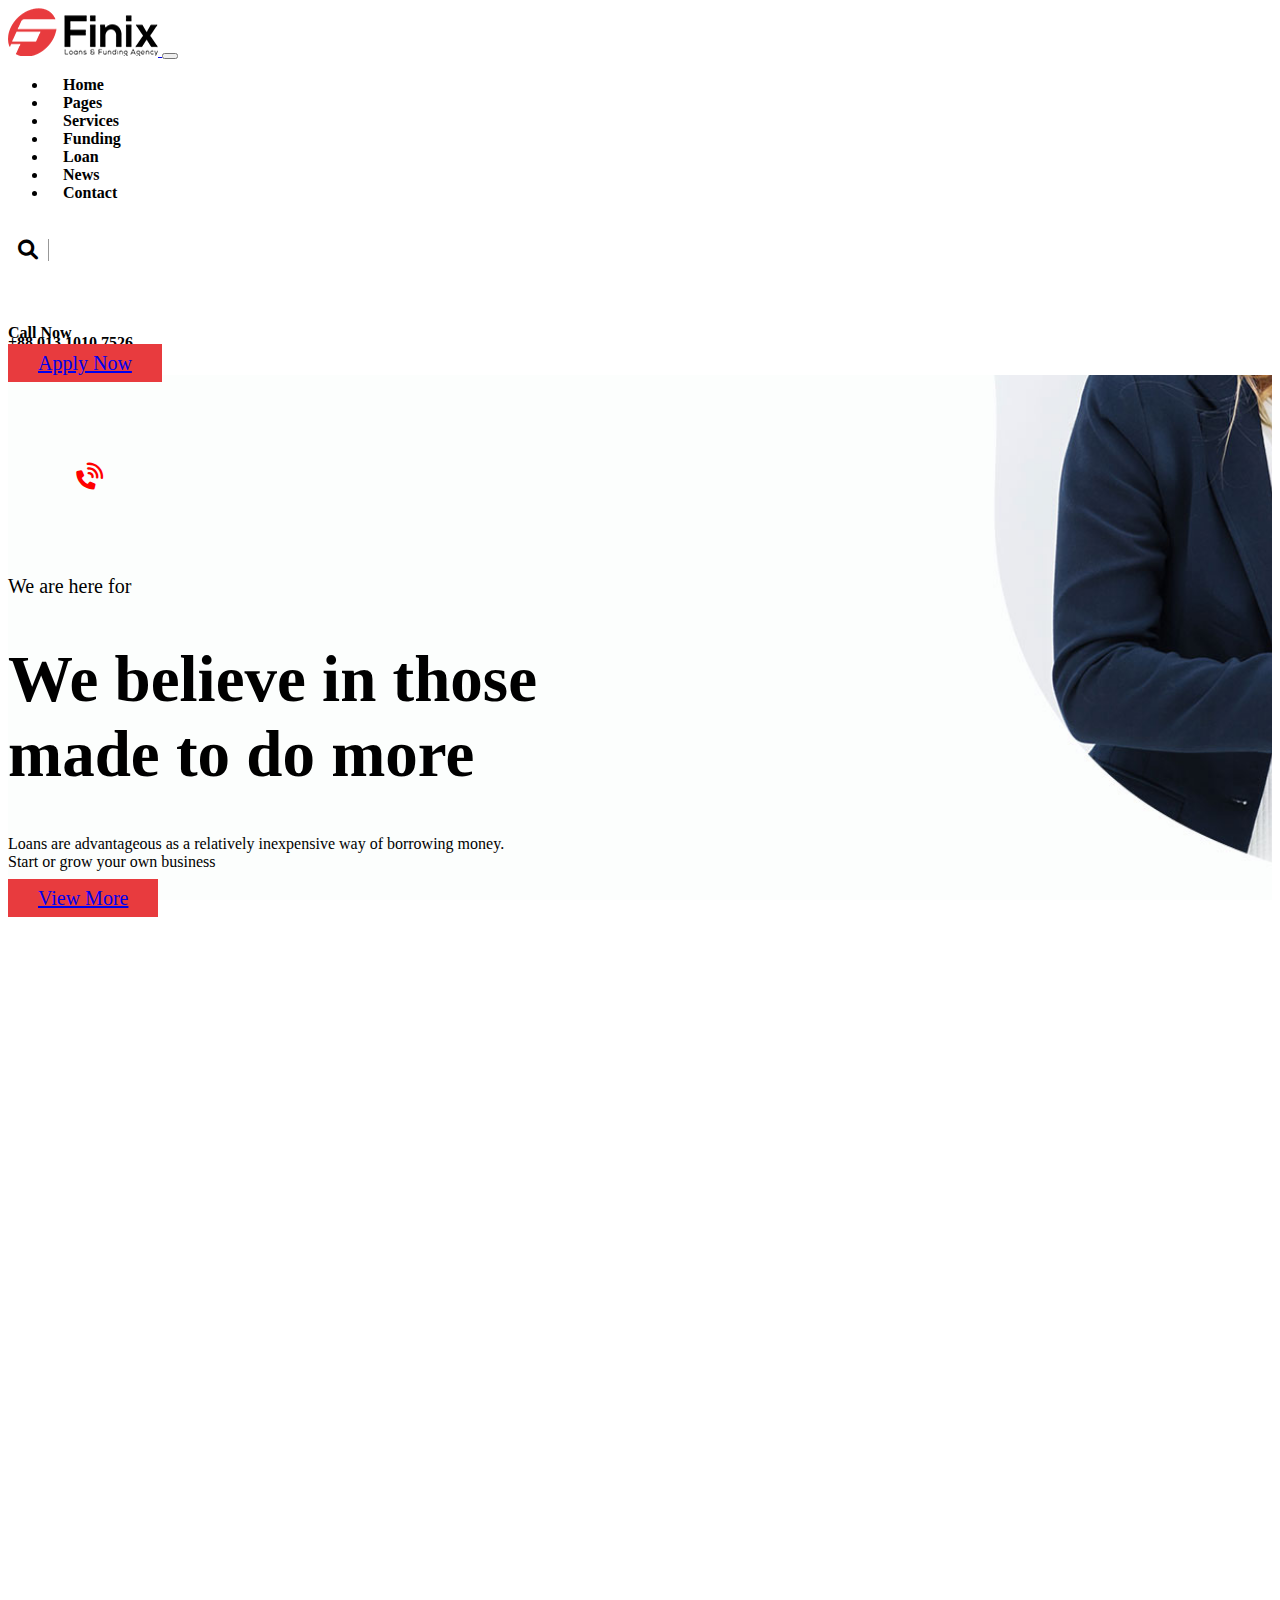
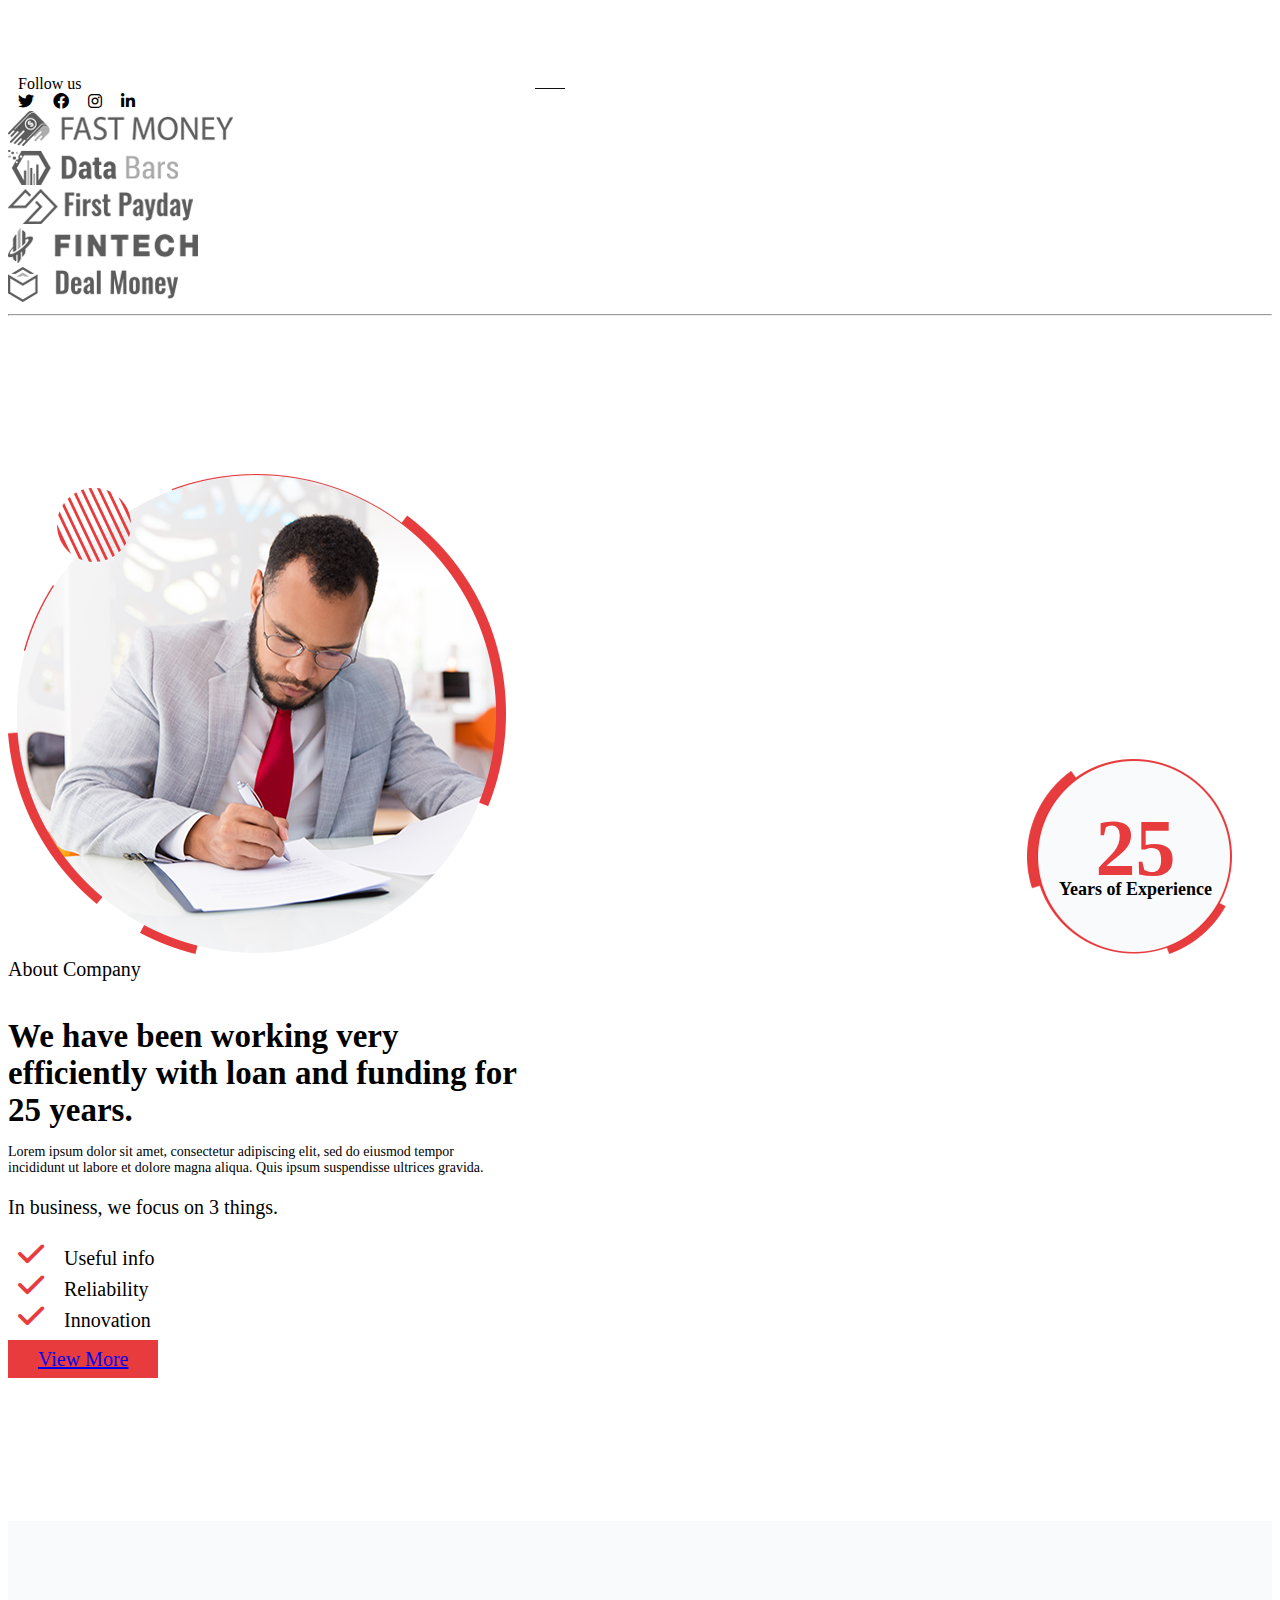
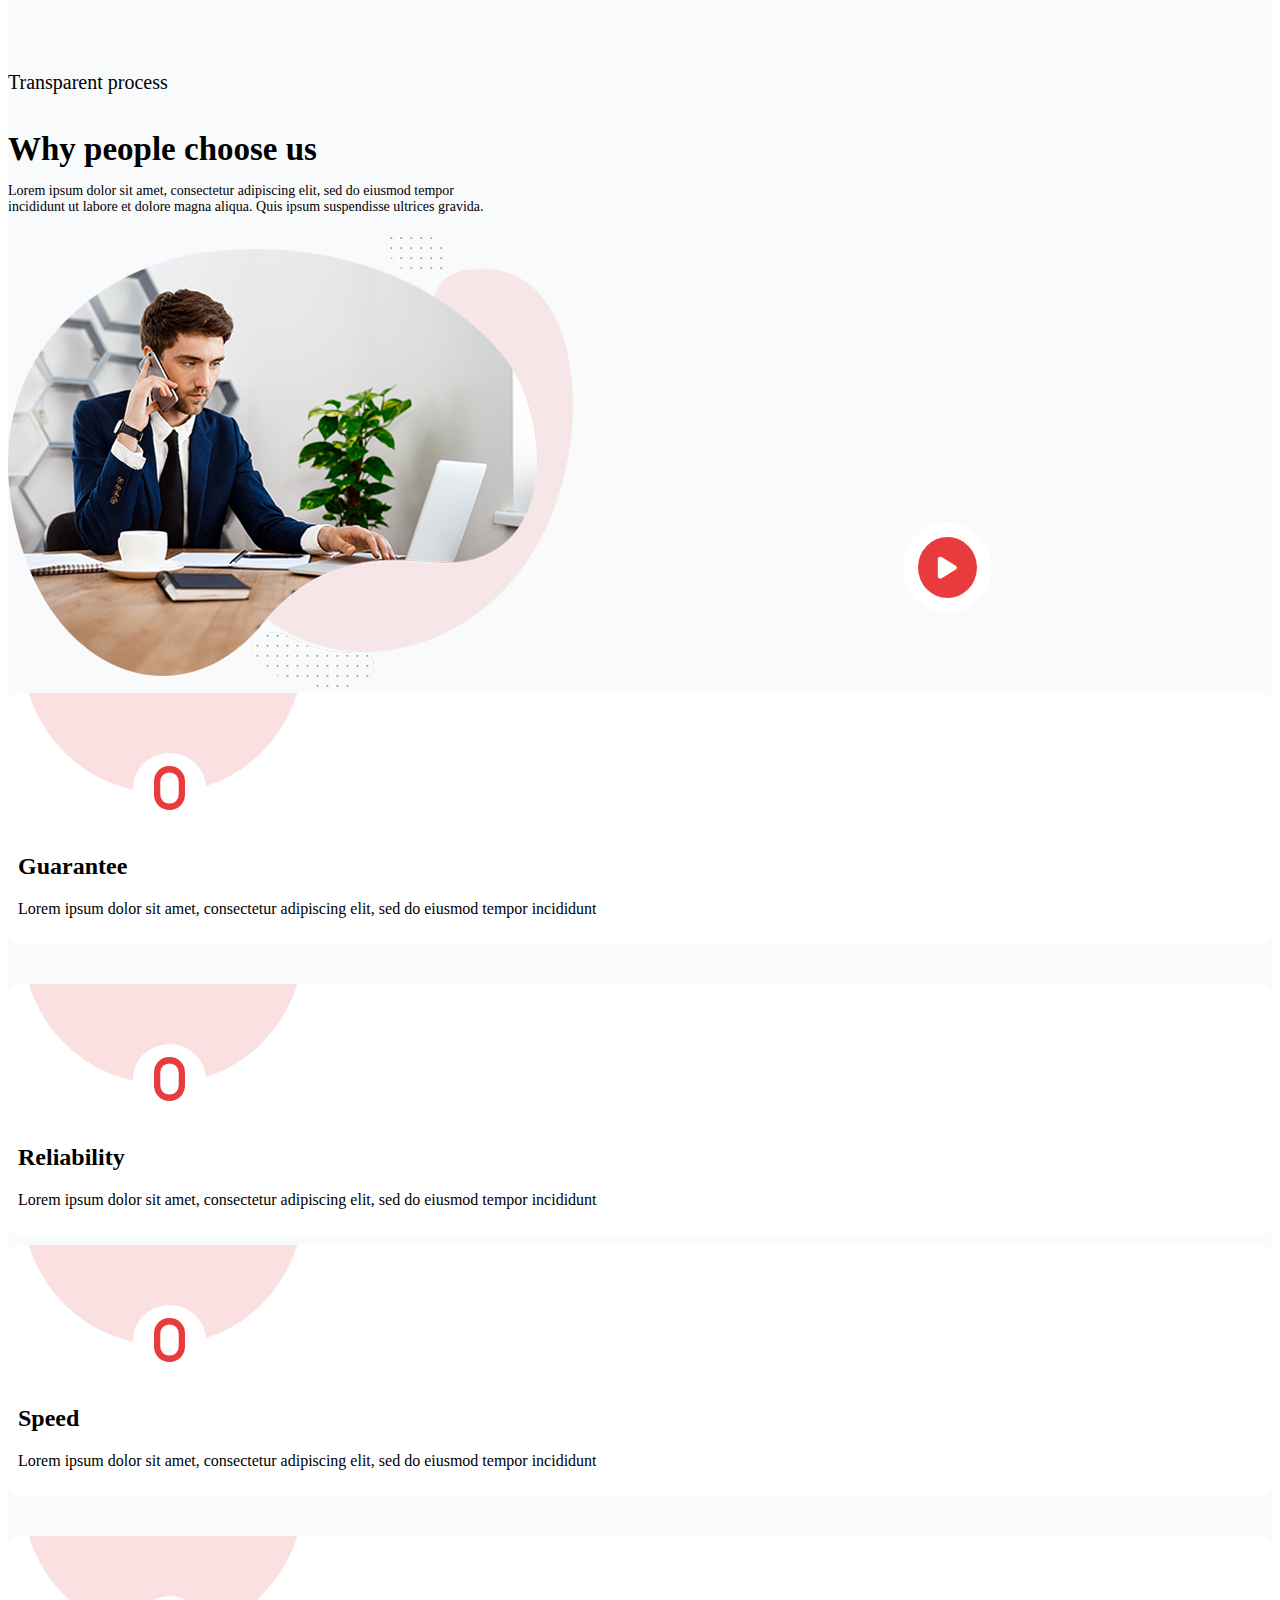
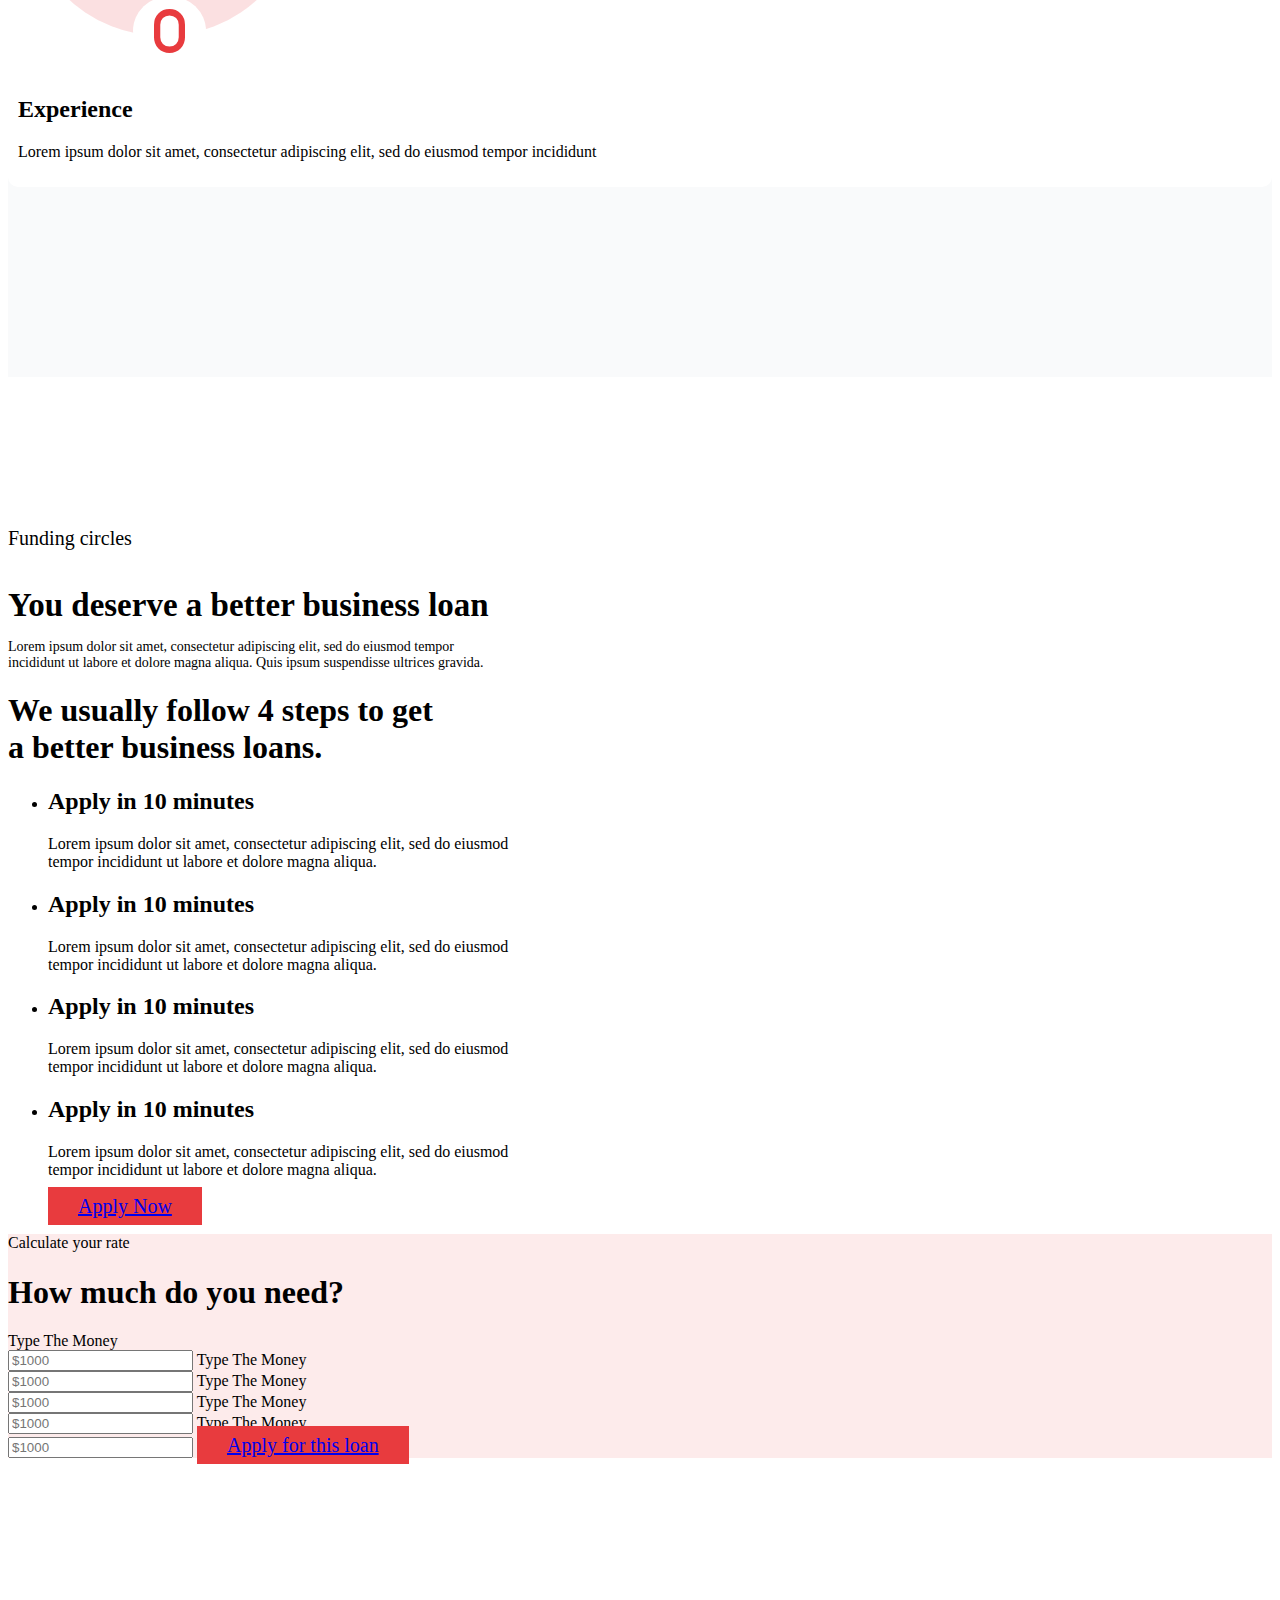
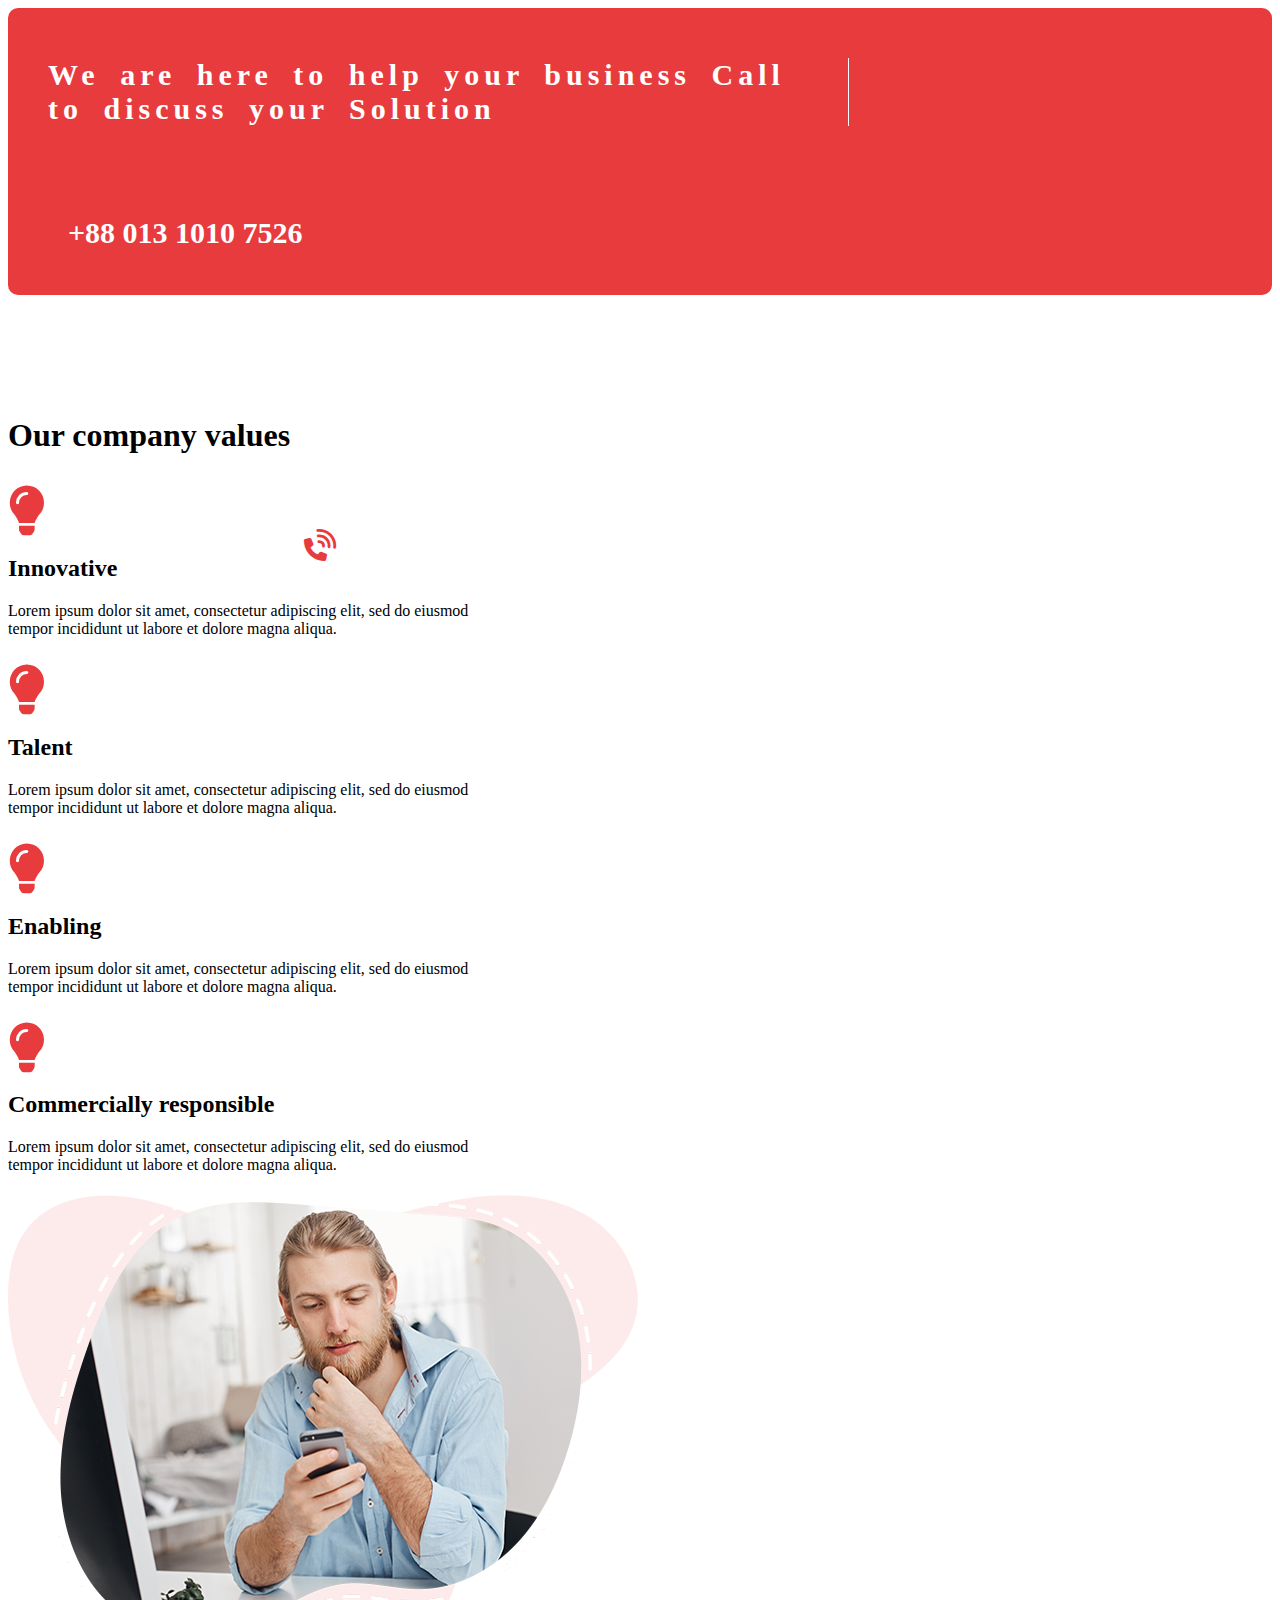
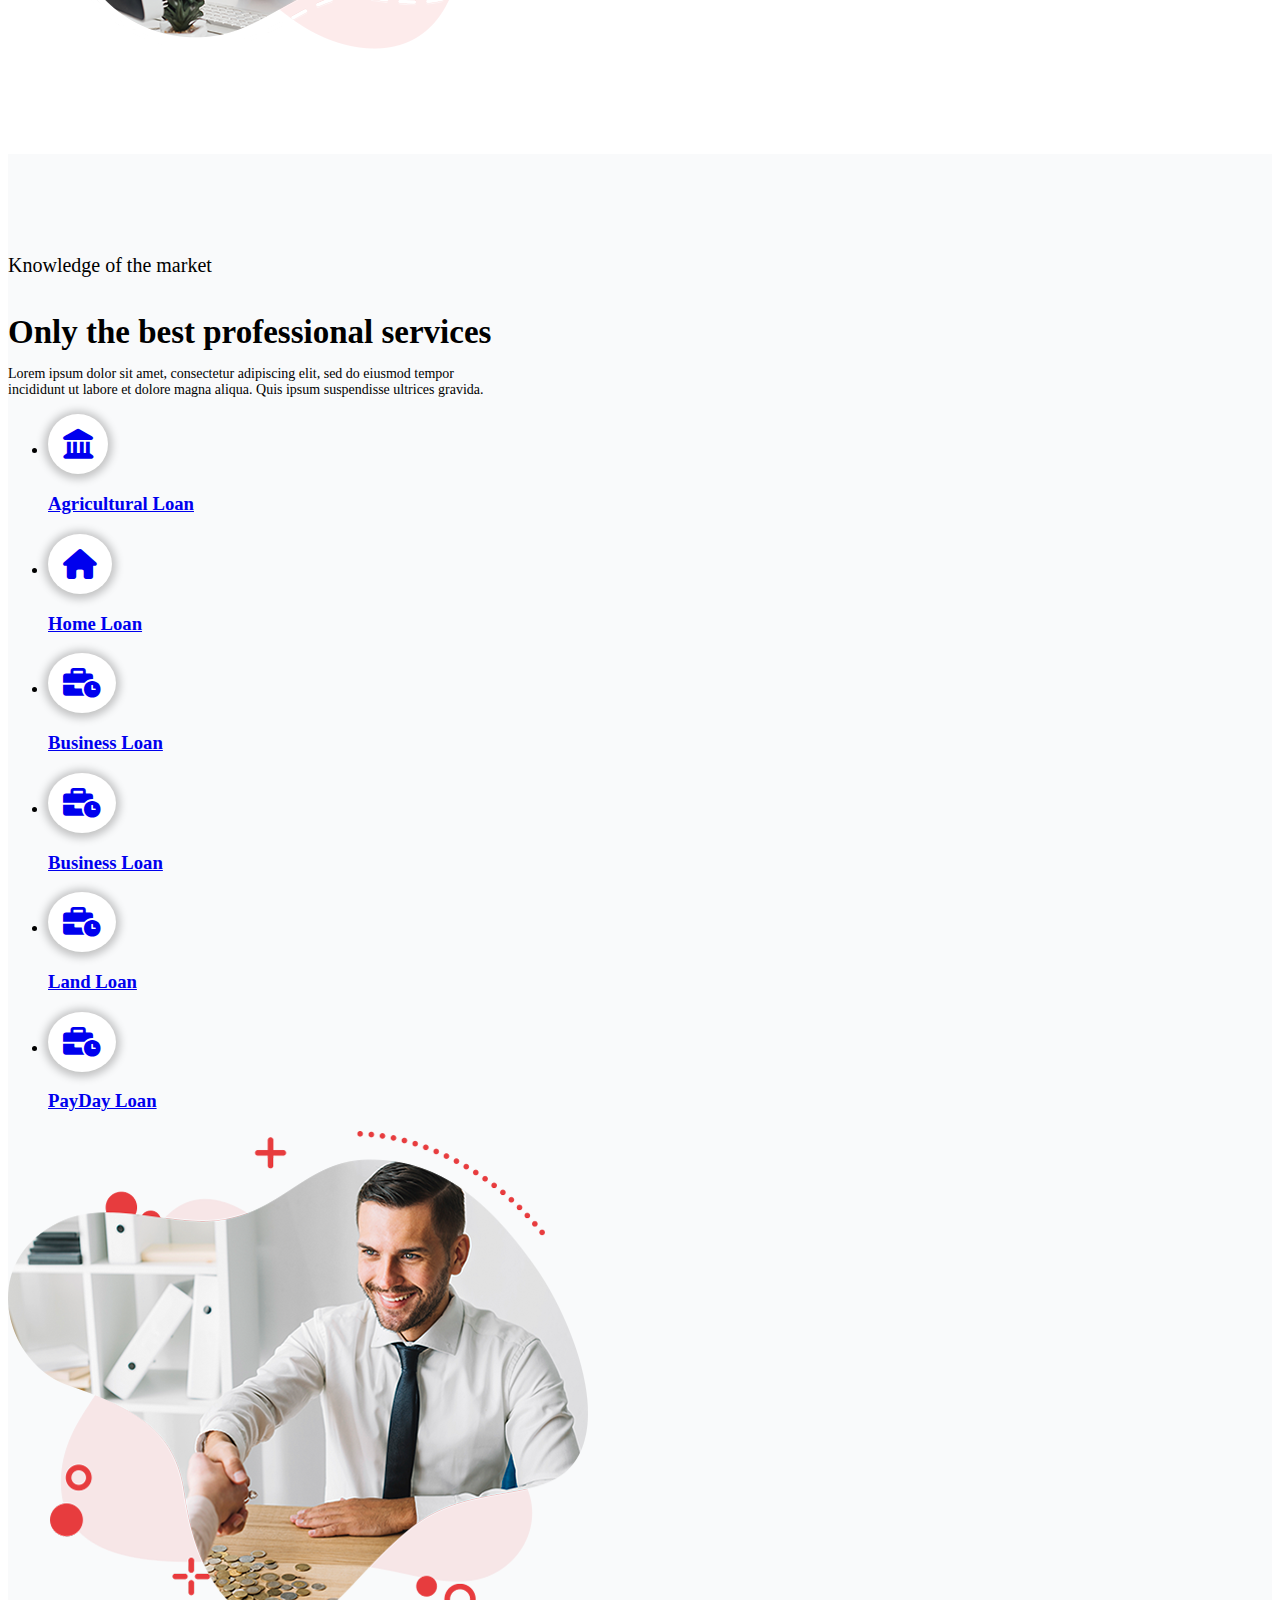
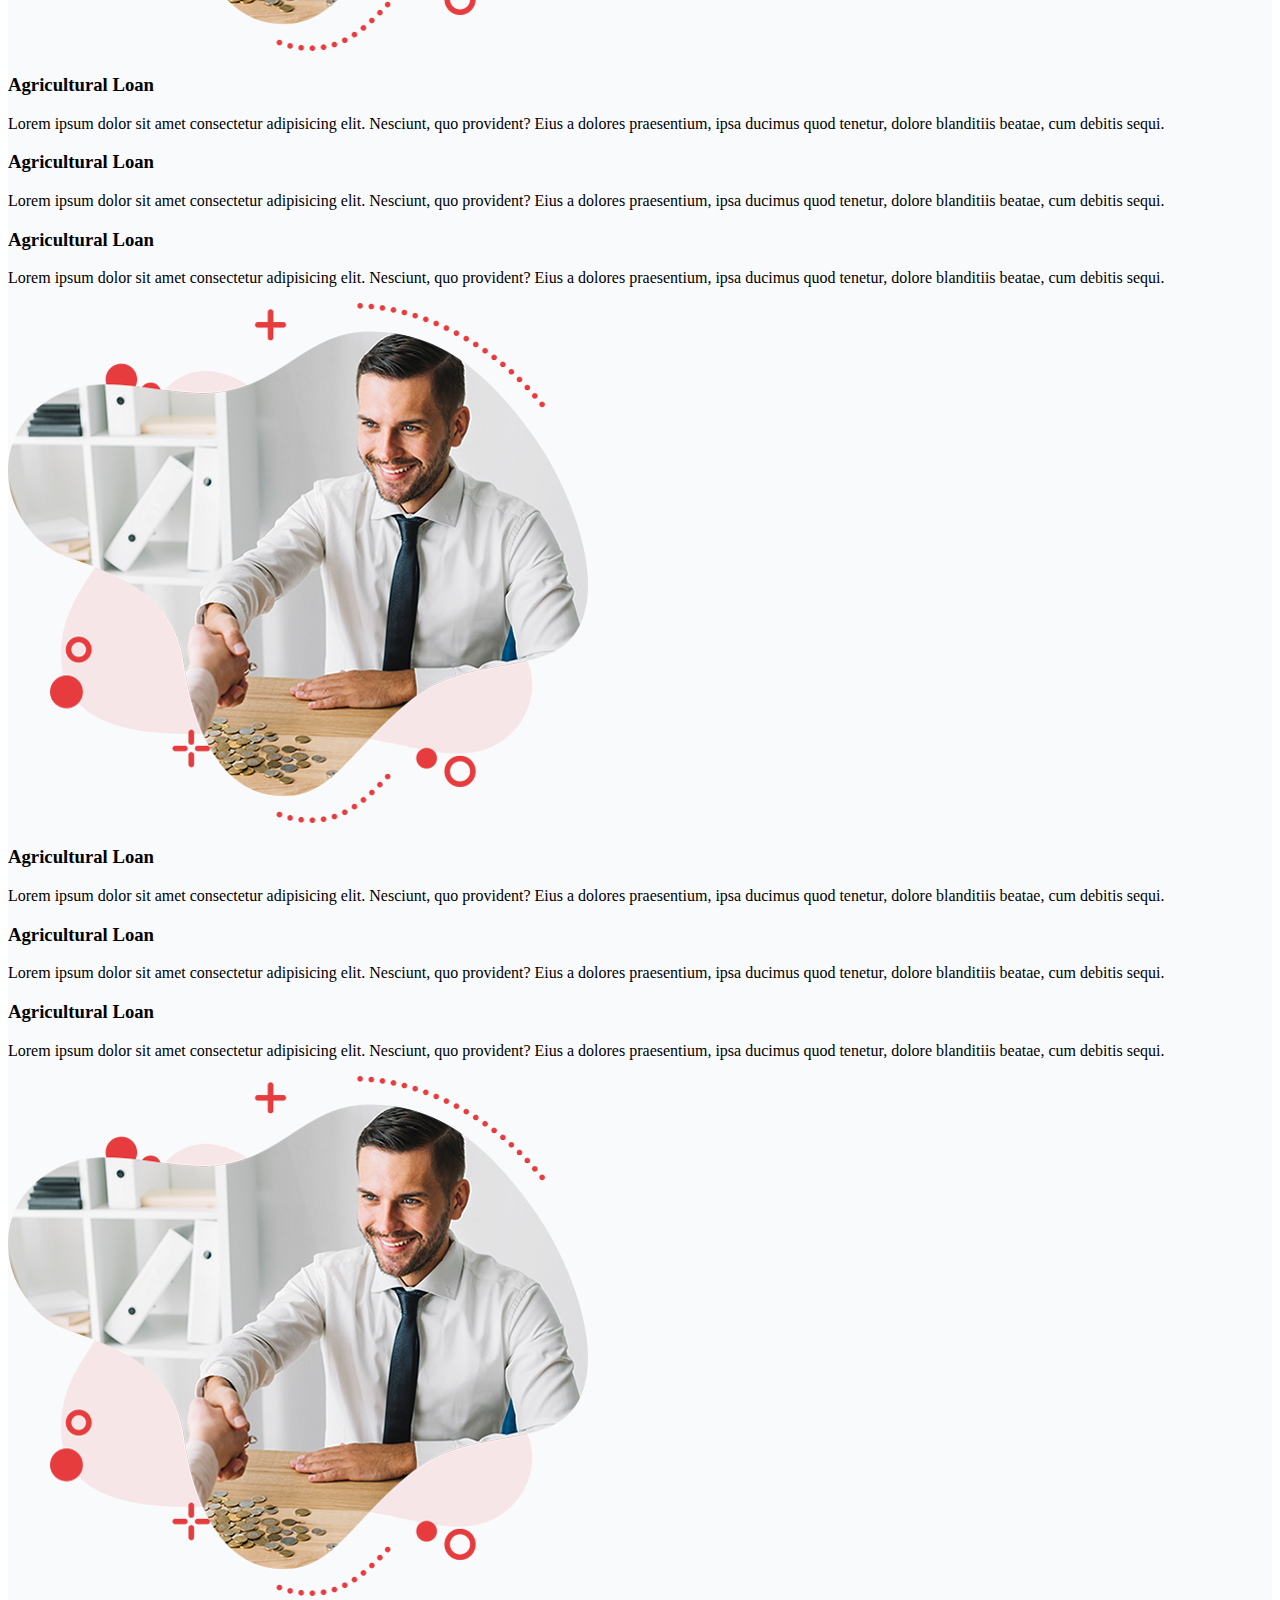
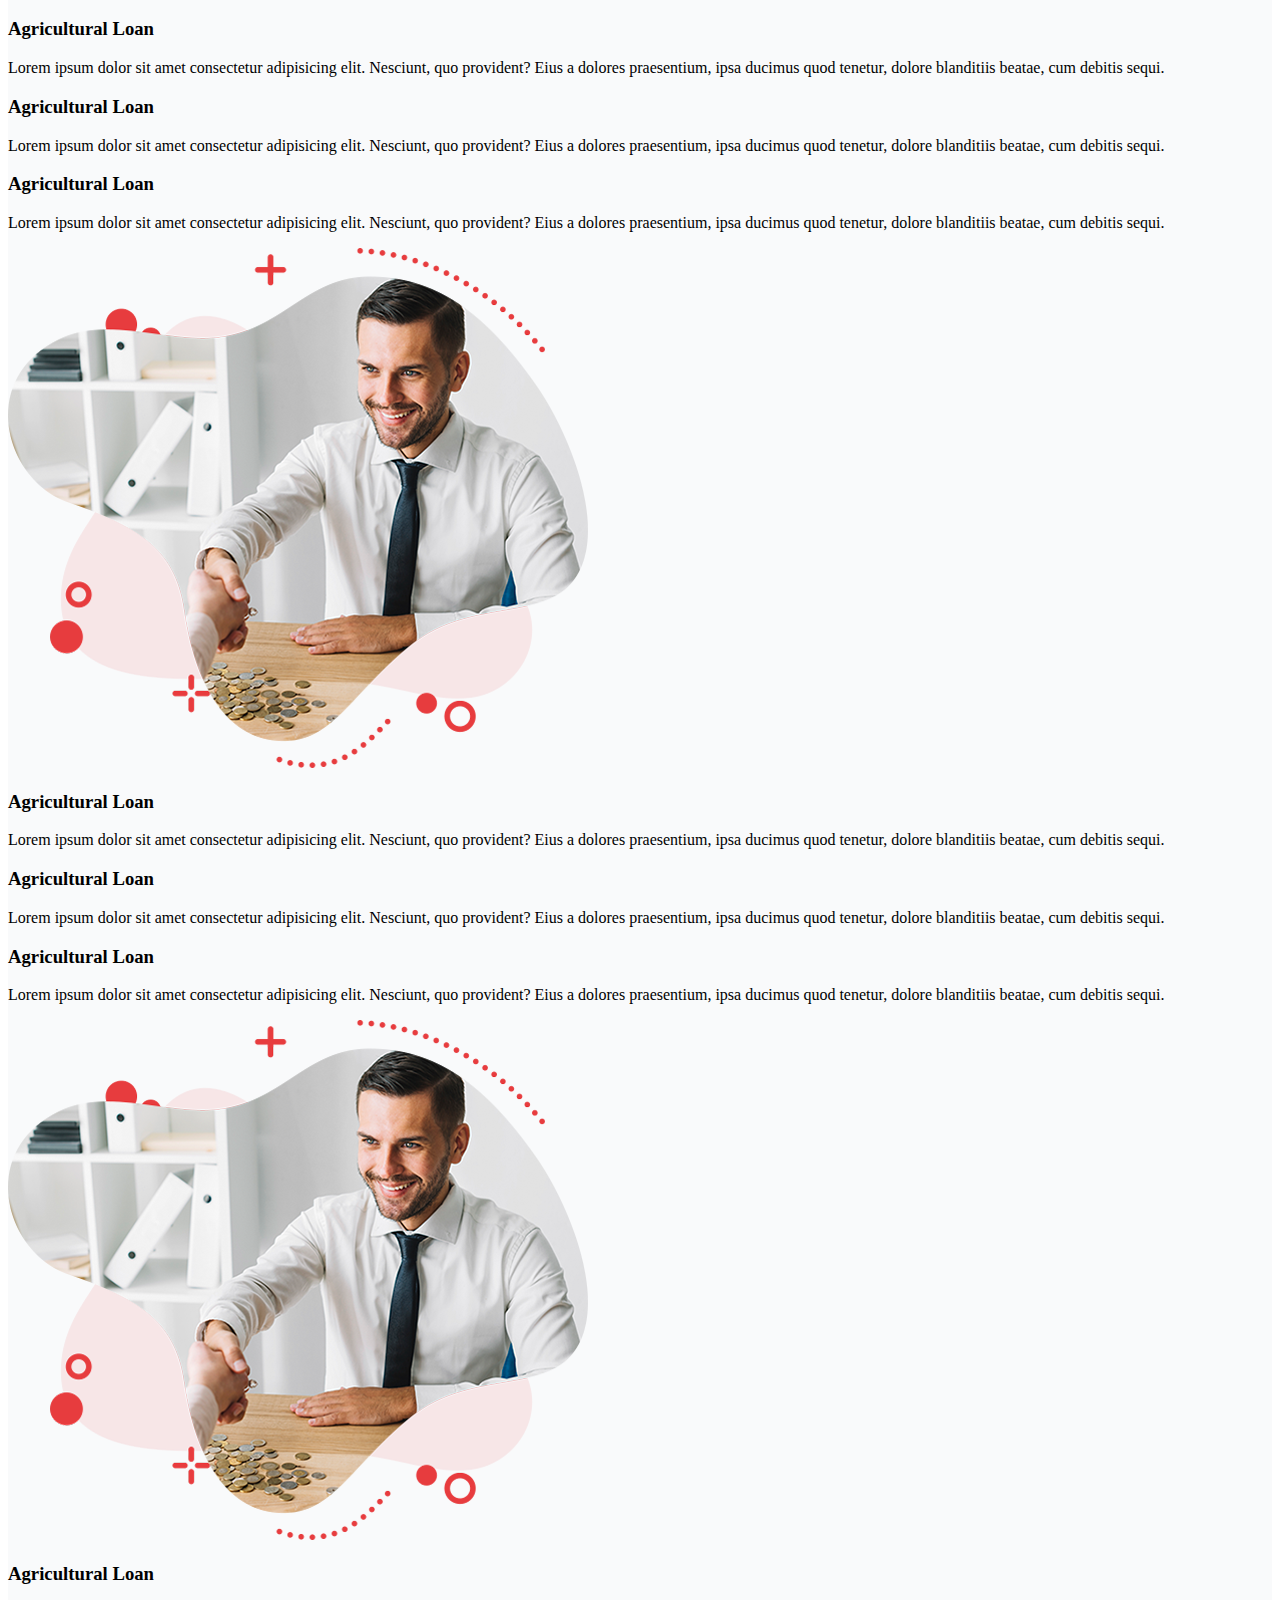
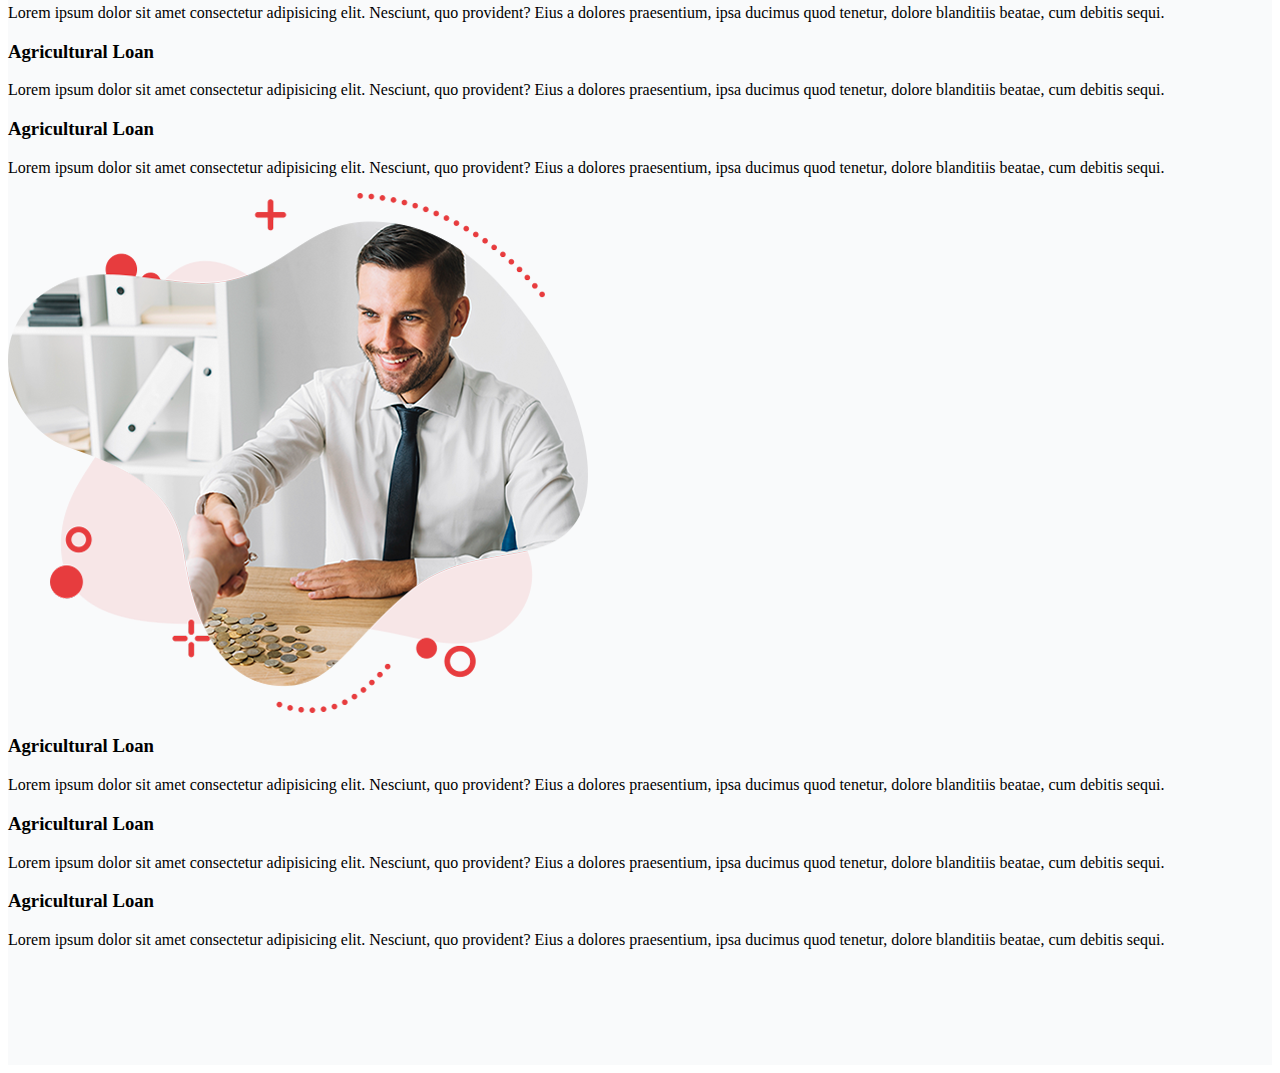
<file: Finix_Site/index.html>
<!doctype html>
<html lang="en">
  <head>
    <!-- Required meta tags -->
    <meta charset="utf-8">
    <meta name="viewport" content="width=device-width, initial-scale=1">

    <!-- Font Awesome -->
    <link rel="stylesheet" href="https://cdnjs.cloudflare.com/ajax/libs/font-awesome/6.0.0/css/all.min.css">

    <!-- Google Font Link -->
    <link href="https://fonts.googleapis.com/css2?family=Dancing+Script:wght@400;500&family=Great+Vibes&family=Mada:wght@200;300;400;500;600;700;900&family=Poppins:ital,wght@0,100;0,200;0,300;0,400;0,500;0,600;0,700;0,800;0,900;1,200;1,300;1,400&family=Roboto:ital,wght@0,100;0,300;0,400;0,500;0,700;0,900;1,100&family=Rubik:wght@300;400;500;600;700;800;900&family=Work+Sans:ital,wght@0,200;0,300;0,400;0,500;0,600;0,700;0,800;0,900;1,100;1,300;1,400;1,600;1,700;1,800&display=swap" rel="stylesheet">

    <!-- Bootstrap CSS -->
    <link rel="stylesheet" href="https://stackpath.bootstrapcdn.com/bootstrap/5.0.0-alpha1/css/bootstrap.min.css" integrity="sha384-r4NyP46KrjDleawBgD5tp8Y7UzmLA05oM1iAEQ17CSuDqnUK2+k9luXQOfXJCJ4I" crossorigin="anonymous">

    <link rel="stylesheet" href="style.css">

    <title>finix Website</title>
  </head>
  <body>
    <nav class="navbar navbar-expand-lg navbar-light">
      <div class="container-fluid">
        <a class="navbar-brand" href="#">
          <img src="img/logo.png" alt="">
        </a>
        <button class="navbar-toggler" type="button" data-toggle="collapse" data-target="#navbarSupportedContent" aria-controls="navbarSupportedContent" aria-expanded="false" aria-label="Toggle navigation">
          <span class="navbar-toggler-icon"></span>
        </button>
        <div class="collapse navbar-collapse" id="navbarSupportedContent">
          <ul class="navbar-nav m-auto menu">
            <li class="dropdown-toggle"><a href="#">Home</a>
              <ul>
                <li><a href="#">Home One</a></li>
                <li><a href="#">Home Two</a></li>
                <li><a href="#">Home Three</a></li>
              </ul>
            </li>
            <li class="dropdown-toggle"><a href="#">Pages</a>
              <ul>
                <li><a href="#">About</a></li>
                <li><a href="#">Team</a></li>
                <li><a href="#">FAQ</a></li>
                <li><a href="#">Gallary</a></li>
                <li><a href="#">Laons</a></li>
                <li><a href="#">Laons</a></li>
                <li><a href="#">Laons</a></li>
                <li><a href="#">Laons</a></li>
                <li><a href="#">Laons</a></li>
                <li><a href="#">Laons</a></li>
              </ul>
            </li>
            <li><a href="#">Services</a></li>
            <li><a href="#">Funding</a></li>
            <li><a href="#">Loan</a></li>
            <li class="dropdown-toggle"><a href="#">News</a>
              <ul>
                <li><a href="#">About</a></li>
                <li><a href="#">Team</a></li>
                <li><a href="#">FAQ</a></li>
                <li><a href="#">Gallary</a></li>
              </ul>
            </li>
            <li><a href="#">Contact</a></li>
          </ul>

          <div class="header-right d-flex justify-content-evenly">
            <div class="header-search">
              <span><i class="fas fa-search"></i></span>
            </div>
            <div class="header-call d-flex">
              <div class="call-icon"><i class="fas fa-phone-volume"></i></div>
              <div class="call-info ">
                <p>Call Now</p>
                <a href="tel:01310107526">+88 013 1010 7526</a>
              </div>
            </div>
            <div class="header-btn">
              <a href="#" class="btn btn-primary button">Apply Now</a>
            </div>
          </div>

        </div>
      </div>
    </nav>

    <!-- Banner Section Start -->
    <section class="banner">
        <div class="container-fluid">
          <div class="row">
            <div class="col-xl">
              <div class="banner-text">
                <span class="link-danger">We are here for</span>
                <h1>We believe in those <br> made to do more</h1>
                <p class="muted">Loans are advantageous as a relatively inexpensive way of borrowing money. <br> Start or grow your own business</p>
                <div class="banner-btn header-btm">
                  <a href="#" class="btn btn-primary button">View More</a>
                </div>
              </div>
              <div class="banner-social-link d-flex">
                <p class="mr-4">Follow us</p>
                
                <div class="social-icon ml-3">
                  <i class="fa-brands fa-twitter"></i>
                  <i class="fa-brands fa-facebook"></i>
                  <i class="fa-brands fa-instagram"></i>
                  <i class="fa-brands fa-linkedin-in"></i>
                </div>
              </div>
            </div>
          </div>
        </div>
    </section>
    <!-- Banner Section End -->

    <!-- Banner Down Scroll services Start -->
    <section class="banner-scroll">
      <div class="container">
        <div class="row">
          <div class="col-xl">
            <div class="scrol-item d-flex py-5">
              <div class="item-img mx-3"><img src="./img/image1.png" alt=""></div>
              <div class="item-img mx-3"><img src="./img/image2.png" alt=""></div>
              <div class="item-img mx-3"><img src="./img/image3.png" alt=""></div>
              <div class="item-img mx-3"><img src="./img/image4.png" alt=""></div>
              <div class="item-img mx-3"><img src="./img/image5.png" alt=""></div>
            </div>
          </div>
        </div>
      </div>
      <hr>
    </section>
    <!-- Banner Down Scroll services End -->

    <!-- About Section Start -->
    <section class="about">
      <div class="container">
        <div class="row">
          <div class="col-xl-6">
            <div class="about-left">
              <img src="./img/about.png" alt="">
              <div class="inner-img">
                <img src="./img/shape.png" alt="">
                <div class="inner-img-text">
                  <span>25</span>
                  <p>Years of Experience</p>
                </div>
              </div>
            </div>
          </div>
          <div class="col-xl-6">
            <div class="about-right">
              <div class="about-text">
                <span class="link-danger">About Company</span>
                <h1>We have been working very<br> efficiently with loan and funding for<br> 25 years.</h1>
                <p class="muted">Lorem ipsum dolor sit amet, consectetur adipiscing elit, sed do eiusmod tempor <br> incididunt ut labore et dolore magna aliqua. Quis ipsum suspendisse ultrices gravida.</p>
                <div class="about-list">
                  <p>In business, we focus on 3 things.</p>
                  <ul class="muted">
                    <li><i class="fa-solid fa-check"></i> Useful info</li>
                    <li><i class="fa-solid fa-check"></i> Reliability</li>
                    <li><i class="fa-solid fa-check"></i> Innovation</li>
                  </ul>
                </div>
                <div class="about-btn header-btm">
                  <a href="#" class="btn btn-primary button">View More</a>
                </div>
              </div>
            </div>
          </div>
        </div>
      </div>
    </section>
    <!-- About Section End -->

    <!-- Transparent Section Start -->
    <section class="transparent">
      <div class="container">
        <div class="row">
          <div class="col-xl-6">
            <div class="trans-left about-text">
              <span class="link-danger">Transparent process</span>
                <h1>Why people choose us</h1>
                <p class="muted">Lorem ipsum dolor sit amet, consectetur adipiscing elit, sed do eiusmod tempor <br> incididunt ut labore et dolore magna aliqua. Quis ipsum suspendisse ultrices gravida.</p>
                <div class="trans-img">
                  <img src="./img/choose.png" alt="">
                  <div class="play-btn">
                    <i class="fa-solid fa-play btnp"></i>
                  </div>
                </div>
            </div>
          </div>
          <div class="col-xl-3">
            <div class="trans-item  text-center">
              <div class="item-shap"></div>
              <i class="fa-solid fa-0"></i>
              <h2>Guarantee</h2>
              <p class="muted">Lorem ipsum dolor sit amet, consectetur adipiscing elit, sed do eiusmod tempor incididunt</p>
            </div>

            <div class="trans-item  text-center">
              <div class="item-shap"></div>
              <i class="fa-solid fa-0"></i>
              <h2>Reliability</h2>
              <p class="muted">Lorem ipsum dolor sit amet, consectetur adipiscing elit, sed do eiusmod tempor incididunt</p>
            </div>
          </div>

          <div class="col-xl-3 margin-top">
            <div class="trans-item  text-center">
              <div class="item-shap"></div>
              <i class="fa-solid fa-0"></i>
              <h2>Speed</h2>
              <p class="muted">Lorem ipsum dolor sit amet, consectetur adipiscing elit, sed do eiusmod tempor incididunt</p>
            </div>

            <div class="trans-item  text-center">
              <div class="item-shap"></div>
              <i class="fa-solid fa-0"></i>
              <h2>Experience</h2>
              <p class="muted">Lorem ipsum dolor sit amet, consectetur adipiscing elit, sed do eiusmod tempor incididunt</p>
            </div>
          </div>

        </div>
      </div>
    </section>
    <!-- Transparent Section End -->

    <!-- Funding Section Start -->
    <section class="funding">
      <div class="container">
        <div class="row">
          <div class="col-xl">
            <div class="about-text text-center">
              <span class="link-danger">Funding circles</span>
                <h1>You deserve a better business loan</h1>
                <p class="muted">Lorem ipsum dolor sit amet, consectetur adipiscing elit, sed do eiusmod tempor <br> incididunt ut labore et dolore magna aliqua. Quis ipsum suspendisse ultrices gravida.</p>
            </div>
            <div class="row">
              <div class="col-xl-6">
                <div class="fund-left">
                  <h1 class="my-3">We usually follow 4 steps to get <br> a better business loans.</h1>
                  <ul>
                    <li>
                      <h2>Apply in 10 minutes</h2>
                      <p>Lorem ipsum dolor sit amet, consectetur adipiscing elit, sed do eiusmod <br> tempor incididunt ut labore et dolore magna aliqua.</p>
                    </li>
                    <li>
                      <h2>Apply in 10 minutes</h2>
                      <p>Lorem ipsum dolor sit amet, consectetur adipiscing elit, sed do eiusmod <br> tempor incididunt ut labore et dolore magna aliqua.</p>
                    </li>
                    <li>
                      <h2>Apply in 10 minutes</h2>
                      <p>Lorem ipsum dolor sit amet, consectetur adipiscing elit, sed do eiusmod <br> tempor incididunt ut labore et dolore magna aliqua.</p>
                    </li>
                    <li>
                      <h2>Apply in 10 minutes</h2>
                      <p>Lorem ipsum dolor sit amet, consectetur adipiscing elit, sed do eiusmod <br> tempor incididunt ut labore et dolore magna aliqua.</p>
                    </li>
                    <a href="#" class="btn btn-primary button">Apply Now</a>
                  </ul>
                </div>
              </div>
              <div class="col-xl-6">
                <div class="fund-form text-center p-5">
                  <p>Calculate your rate</p>
                  <h1>How much do you need?</h1>
                  <form action="#" class="text-left">
                    <label for="" class="my-2">Type The Money</label><br>
                    <input type="text" class="form-control" placeholder="$1000">
                    <label for="" class="my-2">Type The Money</label><br>
                    <input type="text" class="form-control" placeholder="$1000">
                    <label for="" class="my-2">Type The Money</label><br>
                    <input type="text" class="form-control" placeholder="$1000">
                    <label for="" class="my-2">Type The Money</label><br>
                    <input type="text" class="form-control" placeholder="$1000">
                    <label for="" class="my-2">Type The Money</label><br>
                    <input type="text" class="form-control" placeholder="$1000">
                    <a href="#" class="btn btn-primary button w-100">Apply for this loan</a>
                  </form>
                </div>
              </div>
            </div>
          </div>
        </div>
      </div>
    </section>
    
    <div class="container">
        <section class="calling">
          <div class="row">
            <div class="col-xl-7">
              <h1>We are here to help your business Call <br> to discuss your Solution</h1>
            </div>
            <div class="col-xl-5">
              <div class="form-call d-flex">
                <div class="call-icon"><i class="fas fa-phone-volume"></i></div>
                <div class="call-info">
                  <a href="tel:01310107526">+88 013 1010 7526</a>
                </div>
              </div>
            </div>
          </div>
      </section>
    </div>
    
    <!-- Funding Section End -->

    <!-- Com-value section Start -->
    <section class="comVal">
      <div class="container">
        <div class="row">
          <h1 class="mb-5">Our company values</h1>
          <div class="col-xl-6">
            <div class="comVal-left">

              <div class="row">
                <div class="col-xl-1">
                  <i class="fa-solid fa-lightbulb val-icon"></i>
                </div>
                <div class="col-xl-11">
                  <h2>Innovative</h2>
                  <p>Lorem ipsum dolor sit amet, consectetur adipiscing elit, sed do eiusmod <br> tempor incididunt ut labore et dolore magna aliqua.</p>
                </div>
              </div>

              <div class="row">
                <div class="col-xl-1">
                  <i class="fa-solid fa-lightbulb val-icon"></i>
                </div>
                <div class="col-xl-11">
                  <h2>Talent</h2>
                  <p>Lorem ipsum dolor sit amet, consectetur adipiscing elit, sed do eiusmod <br> tempor incididunt ut labore et dolore magna aliqua.</p>
                </div>
              </div>

              <div class="row">
                <div class="col-xl-1">
                  <i class="fa-solid fa-lightbulb val-icon"></i>
                </div>
                <div class="col-xl-11">
                  <h2>Enabling</h2>
                  <p>Lorem ipsum dolor sit amet, consectetur adipiscing elit, sed do eiusmod <br> tempor incididunt ut labore et dolore magna aliqua.</p>
                </div>
              </div>

              <div class="row">
                <div class="col-xl-1">
                  <i class="fa-solid fa-lightbulb val-icon"></i>
                </div>
                <div class="col-xl-11">
                  <h2>Commercially responsible</h2>
                  <p>Lorem ipsum dolor sit amet, consectetur adipiscing elit, sed do eiusmod <br> tempor incididunt ut labore et dolore magna aliqua.</p>
                </div>
              </div>

            </div>
          </div>
          <div class="col-xl-6">
            <img src="./img/company2.png" alt="">
          </div>
        </div>
      </div>
    </section>
    <!-- Com-value section End -->

    <!-- Services Section Start -->
    <section class="service">
      <div class="container">
        <div class="row">
          <div class="col-xl">
            <div class="about-text text-center">
              <span class="link-danger">Knowledge of the market</span>
                <h1>Only the best professional services</h1>
                <p class="muted">Lorem ipsum dolor sit amet, consectetur adipiscing elit, sed do eiusmod tempor <br> incididunt ut labore et dolore magna aliqua. Quis ipsum suspendisse ultrices gravida.</p>
            </div>
          </div>
        </div>
        <div class="row">
          <div class="col-xl">
            
            <ul class="nav nav-tabs" id="myTab" role="tablist">
              <li class="nav-item">
                <a class="nav-link active text-center serv-icon" id="home-tab" data-toggle="tab" href="#home" role="tab" aria-controls="home" aria-selected="true"><i class="fa-solid fa-landmark"></i><h3>Agricultural Loan</h3></a>
              </li>
              <li class="nav-item">
                <a class="nav-link text-center serv-icon" id="profile-tab" data-toggle="tab" href="#profile" role="tab" aria-controls="profile" aria-selected="false"><i class="fa-solid fa-home"></i><h3>Home Loan</h3></a>
              </li>
              <li class="nav-item">
                <a class="nav-link text-center serv-icon" id="contact-tab" data-toggle="tab" href="#contact" role="tab" aria-controls="contact" aria-selected="false"><i class="fa-solid fa-business-time"></i><h3>Business Loan</h3></a>
              </li>
              <li class="nav-item">
                <a class="nav-link text-center serv-icon" id="education-tab" data-toggle="tab" href="#education" role="tab" aria-controls="education" aria-selected="false"><i class="fa-solid fa-business-time"></i><h3>Business Loan</h3></a>
              </li>
              <li class="nav-item">
                <a class="nav-link text-center serv-icon" id="land-tab" data-toggle="tab" href="#land" role="tab" aria-controls="education" aria-selected="false"><i class="fa-solid fa-business-time"></i><h3>Land Loan</h3></a>
              </li>
              <li class="nav-item">
                <a class="nav-link text-center serv-icon" id="payday-tab" data-toggle="tab" href="#payday" role="tab" aria-controls="education" aria-selected="false"><i class="fa-solid fa-business-time"></i><h3>PayDay Loan</h3></a>
              </li>
            </ul>
            <div class="tab-content" id="myTabContent">
              <div class="tab-pane fade show active" id="home" role="tabpanel" aria-labelledby="home-tab">
                <div class="row py-4">
                  <div class="col-xl-6"><img src="./img/services-tab.png" alt=""></div>
                  <div class="col-xl-6">
                    <h3>Agricultural Loan</h3>
                    <p>Lorem ipsum dolor sit amet consectetur adipisicing elit. Nesciunt, quo provident? Eius a dolores praesentium, ipsa ducimus quod tenetur, dolore blanditiis beatae, cum debitis sequi.</p>
                    <h3>Agricultural Loan</h3>
                    <p>Lorem ipsum dolor sit amet consectetur adipisicing elit. Nesciunt, quo provident? Eius a dolores praesentium, ipsa ducimus quod tenetur, dolore blanditiis beatae, cum debitis sequi.</p>
                    <h3>Agricultural Loan</h3>
                    <p>Lorem ipsum dolor sit amet consectetur adipisicing elit. Nesciunt, quo provident? Eius a dolores praesentium, ipsa ducimus quod tenetur, dolore blanditiis beatae, cum debitis sequi.</p>
                  </div>
                </div>
              </div>
              <div class="tab-pane fade" id="profile" role="tabpanel" aria-labelledby="profile-tab">
                <div class="row py-4">
                  <div class="col-xl-6"><img src="./img/services-tab.png" alt=""></div>
                  <div class="col-xl-6">
                    <h3>Agricultural Loan</h3>
                    <p>Lorem ipsum dolor sit amet consectetur adipisicing elit. Nesciunt, quo provident? Eius a dolores praesentium, ipsa ducimus quod tenetur, dolore blanditiis beatae, cum debitis sequi.</p>
                    <h3>Agricultural Loan</h3>
                    <p>Lorem ipsum dolor sit amet consectetur adipisicing elit. Nesciunt, quo provident? Eius a dolores praesentium, ipsa ducimus quod tenetur, dolore blanditiis beatae, cum debitis sequi.</p>
                    <h3>Agricultural Loan</h3>
                    <p>Lorem ipsum dolor sit amet consectetur adipisicing elit. Nesciunt, quo provident? Eius a dolores praesentium, ipsa ducimus quod tenetur, dolore blanditiis beatae, cum debitis sequi.</p>
                  </div>
                </div>
              </div>
              <div class="tab-pane fade" id="contact" role="tabpanel" aria-labelledby="contact-tab">
                <div class="row py-4">
                  <div class="col-xl-6"><img src="./img/services-tab.png" alt=""></div>
                  <div class="col-xl-6">
                    <h3>Agricultural Loan</h3>
                    <p>Lorem ipsum dolor sit amet consectetur adipisicing elit. Nesciunt, quo provident? Eius a dolores praesentium, ipsa ducimus quod tenetur, dolore blanditiis beatae, cum debitis sequi.</p>
                    <h3>Agricultural Loan</h3>
                    <p>Lorem ipsum dolor sit amet consectetur adipisicing elit. Nesciunt, quo provident? Eius a dolores praesentium, ipsa ducimus quod tenetur, dolore blanditiis beatae, cum debitis sequi.</p>
                    <h3>Agricultural Loan</h3>
                    <p>Lorem ipsum dolor sit amet consectetur adipisicing elit. Nesciunt, quo provident? Eius a dolores praesentium, ipsa ducimus quod tenetur, dolore blanditiis beatae, cum debitis sequi.</p>
                  </div>
                </div>
              </div>
              <div class="tab-pane fade" id="education" role="tabpanel" aria-labelledby="education-tab">
                <div class="row py-4">
                  <div class="col-xl-6"><img src="./img/services-tab.png" alt=""></div>
                  <div class="col-xl-6">
                    <h3>Agricultural Loan</h3>
                    <p>Lorem ipsum dolor sit amet consectetur adipisicing elit. Nesciunt, quo provident? Eius a dolores praesentium, ipsa ducimus quod tenetur, dolore blanditiis beatae, cum debitis sequi.</p>
                    <h3>Agricultural Loan</h3>
                    <p>Lorem ipsum dolor sit amet consectetur adipisicing elit. Nesciunt, quo provident? Eius a dolores praesentium, ipsa ducimus quod tenetur, dolore blanditiis beatae, cum debitis sequi.</p>
                    <h3>Agricultural Loan</h3>
                    <p>Lorem ipsum dolor sit amet consectetur adipisicing elit. Nesciunt, quo provident? Eius a dolores praesentium, ipsa ducimus quod tenetur, dolore blanditiis beatae, cum debitis sequi.</p>
                  </div>
                </div>
              </div>
              <div class="tab-pane fade" id="land" role="tabpanel" aria-labelledby="land-tab">
                <div class="row py-4">
                  <div class="col-xl-6"><img src="./img/services-tab.png" alt=""></div>
                  <div class="col-xl-6">
                    <h3>Agricultural Loan</h3>
                    <p>Lorem ipsum dolor sit amet consectetur adipisicing elit. Nesciunt, quo provident? Eius a dolores praesentium, ipsa ducimus quod tenetur, dolore blanditiis beatae, cum debitis sequi.</p>
                    <h3>Agricultural Loan</h3>
                    <p>Lorem ipsum dolor sit amet consectetur adipisicing elit. Nesciunt, quo provident? Eius a dolores praesentium, ipsa ducimus quod tenetur, dolore blanditiis beatae, cum debitis sequi.</p>
                    <h3>Agricultural Loan</h3>
                    <p>Lorem ipsum dolor sit amet consectetur adipisicing elit. Nesciunt, quo provident? Eius a dolores praesentium, ipsa ducimus quod tenetur, dolore blanditiis beatae, cum debitis sequi.</p>
                  </div>
                </div>
              </div>
              <div class="tab-pane fade" id="payday" role="tabpanel" aria-labelledby="payday-tab">
                <div class="row py-4">
                  <div class="col-xl-6"><img src="./img/services-tab.png" alt=""></div>
                  <div class="col-xl-6">
                    <h3>Agricultural Loan</h3>
                    <p>Lorem ipsum dolor sit amet consectetur adipisicing elit. Nesciunt, quo provident? Eius a dolores praesentium, ipsa ducimus quod tenetur, dolore blanditiis beatae, cum debitis sequi.</p>
                    <h3>Agricultural Loan</h3>
                    <p>Lorem ipsum dolor sit amet consectetur adipisicing elit. Nesciunt, quo provident? Eius a dolores praesentium, ipsa ducimus quod tenetur, dolore blanditiis beatae, cum debitis sequi.</p>
                    <h3>Agricultural Loan</h3>
                    <p>Lorem ipsum dolor sit amet consectetur adipisicing elit. Nesciunt, quo provident? Eius a dolores praesentium, ipsa ducimus quod tenetur, dolore blanditiis beatae, cum debitis sequi.</p>
                  </div>
                </div>
              </div>

            </div>

          </div>
        </div>
      </div>
    </section>
    <!-- Services Section End -->

    <!-- Optional JavaScript -->
    <!-- Popper.js first, then Bootstrap JS -->
    <script src="https://cdn.jsdelivr.net/npm/popper.js@1.16.0/dist/umd/popper.min.js" integrity="sha384-Q6E9RHvbIyZFJoft+2mJbHaEWldlvI9IOYy5n3zV9zzTtmI3UksdQRVvoxMfooAo" crossorigin="anonymous"></script>
    <script src="https://stackpath.bootstrapcdn.com/bootstrap/5.0.0-alpha1/js/bootstrap.min.js" integrity="sha384-oesi62hOLfzrys4LxRF63OJCXdXDipiYWBnvTl9Y9/TRlw5xlKIEHpNyvvDShgf/" crossorigin="anonymous"></script>
  </body>
</html>
</file>
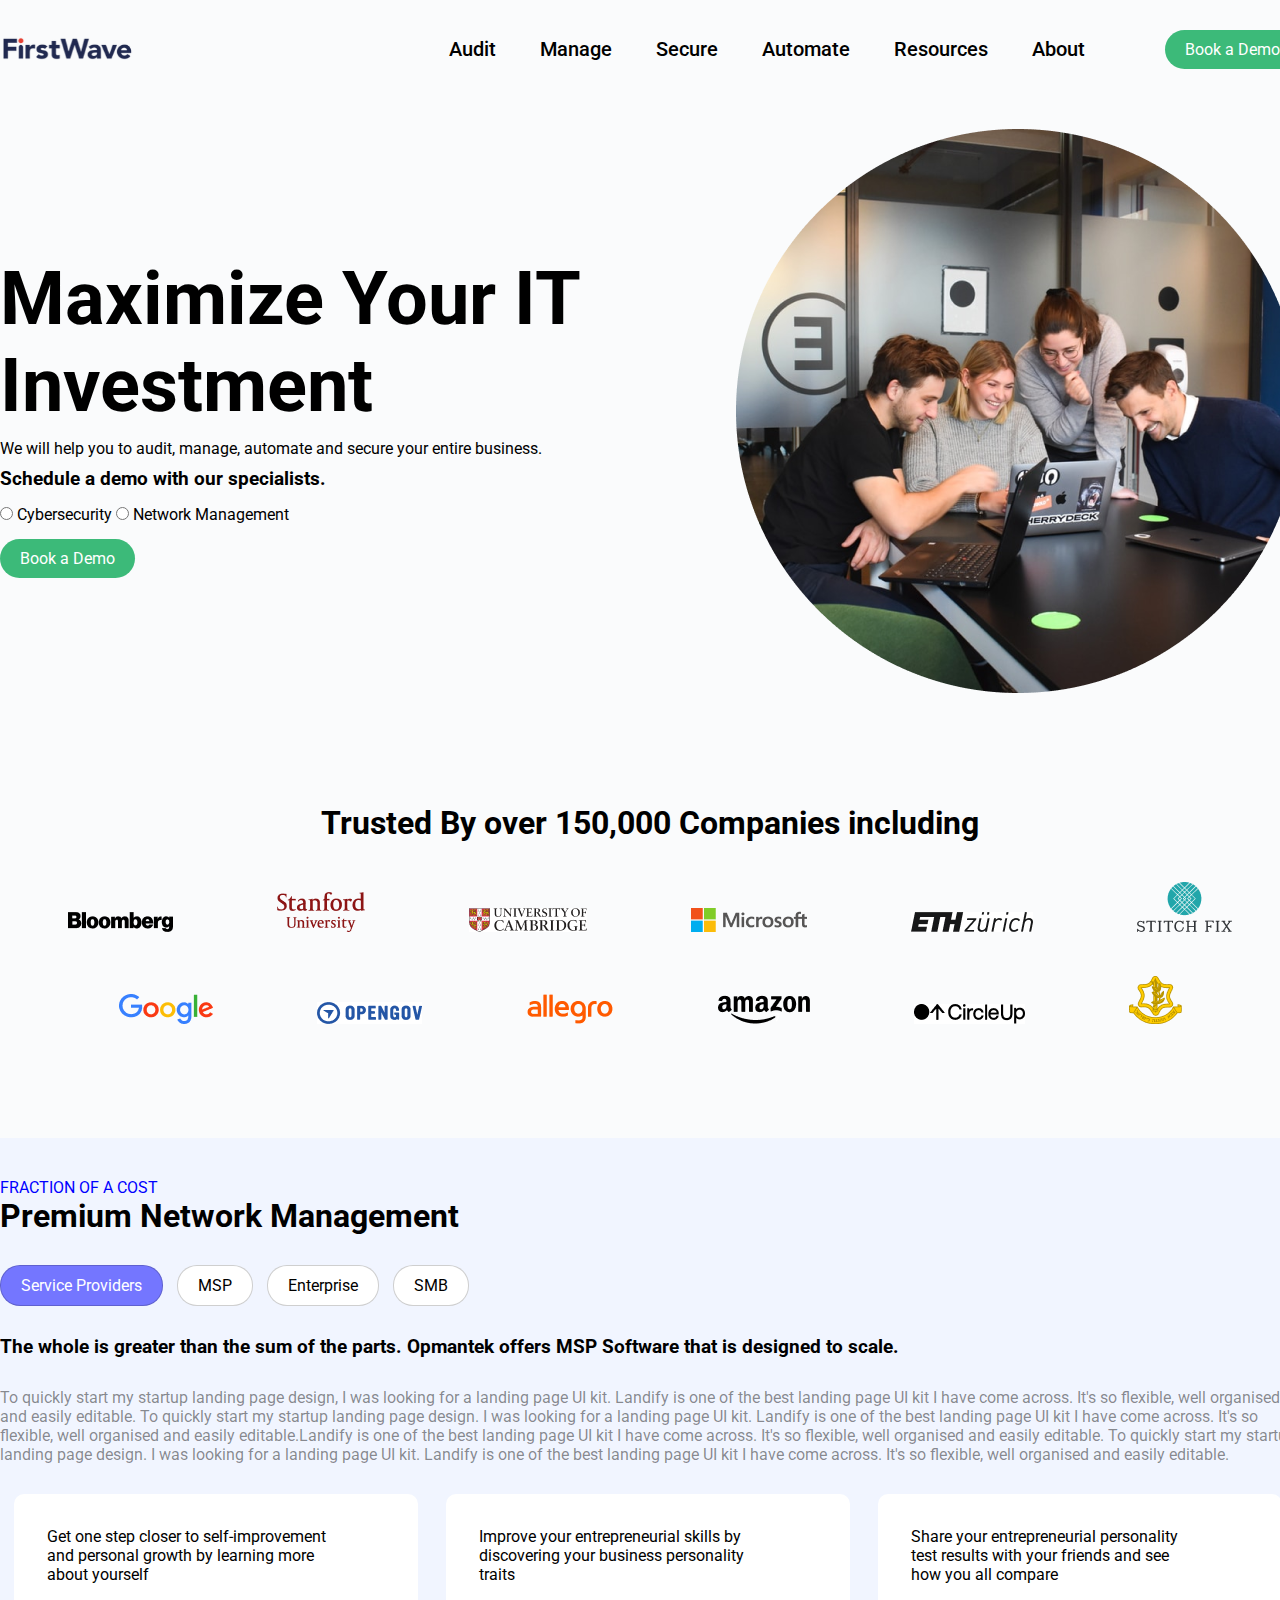
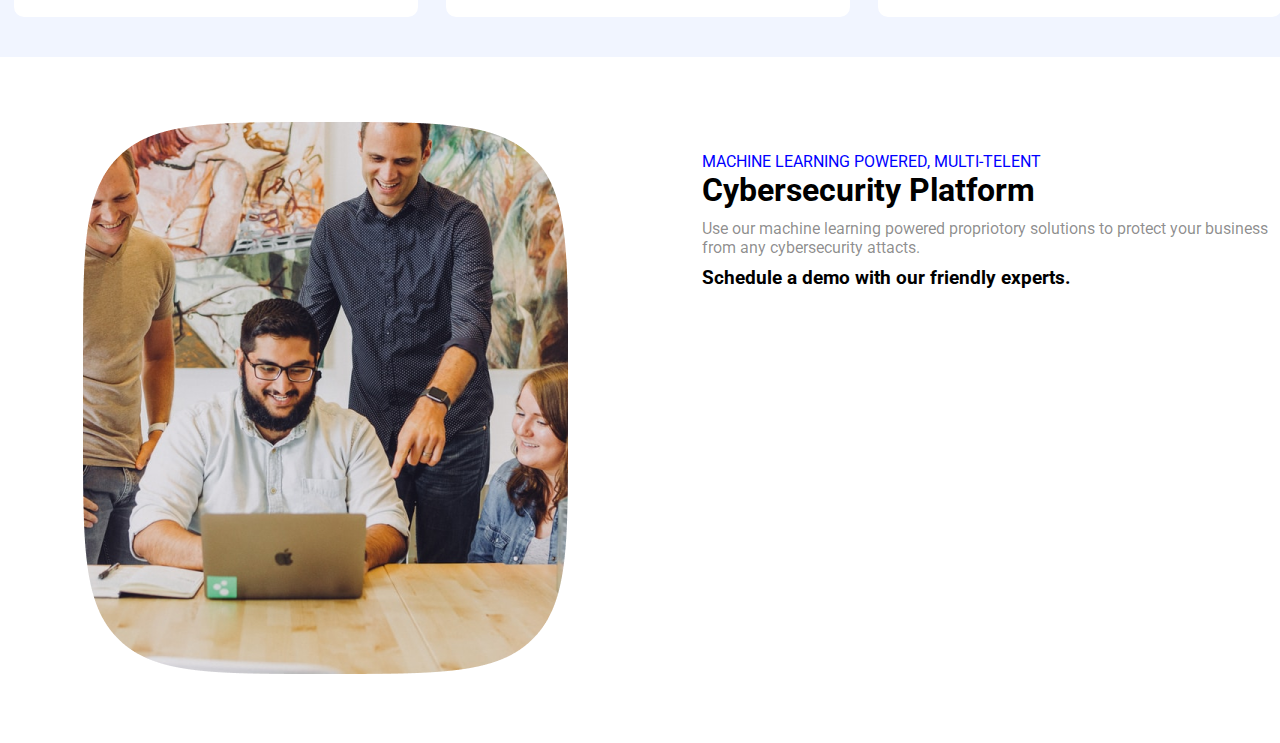
<file: FirstWave/index.html>
<!DOCTYPE html>
<html lang="en">
<head>
    <meta charset="UTF-8">
    <meta http-equiv="X-UA-Compatible" content="IE=edge">
    <meta name="viewport" content="width=device-width, initial-scale=1.0">
    <title>First Wave :)</title>

    <!-- Google Fonts Link -->
    <link rel="preconnect" href="https://fonts.googleapis.com">
    <link rel="preconnect" href="https://fonts.gstatic.com" crossorigin>
    <link href="https://fonts.googleapis.com/css2?family=Poppins:ital,wght@0,100;0,200;0,300;0,400;0,500;0,600;0,700;0,800;0,900;1,500;1,600&family=Roboto:wght@300;400;500;700;900&display=swap" rel="stylesheet">

    <!-- Font Awesome 6 Link -->
    <link rel="stylesheet" href="https://cdnjs.cloudflare.com/ajax/libs/font-awesome/6.2.0/css/all.min.css" integrity="sha512-xh6O/CkQoPOWDdYTDqeRdPCVd1SpvCA9XXcUnZS2FmJNp1coAFzvtCN9BmamE+4aHK8yyUHUSCcJHgXloTyT2A==" crossorigin="anonymous" referrerpolicy="no-referrer" />

    <!-- main CSS Style Link -->
    <link rel="stylesheet" href="style.css">
</head>
<body>
    <!-- Header Section Start -->
    <div class="header clearfix">
        <div class="container">
            <div class="logo">
                <img src="./img/logo.png" alt="">
            </div>
            <div class="menu">
                <ul>
                    <li><a href="#">Audit <i class="fa-solid fa-angle-down"></i></a></li>
                    <li><a href="#">Manage <i class="fa-solid fa-angle-down"></i></a></li>
                    <li><a href="#">Secure <i class="fa-solid fa-angle-down"></i></a></li>
                    <li><a href="#">Automate <i class="fa-solid fa-angle-down"></i></a></li>
                    <li><a href="#">Resources <i class="fa-solid fa-angle-down"></i></a></li>
                    <li><a href="#">About <i class="fa-solid fa-angle-down"></i></a></li>
                </ul>
            </div>
            <div class="head-btn">
                <a class="btn" href="#">Book a Demo</a>
            </div>
        </div>
    </div>
    <!-- Header Section End -->


    <!-- Banner  Section Start -->
    <div class="banner clearfix">
        <div class="container">
            <div class="banner-left">
                <h1>Maximize Your IT Investment</h1>
                <p>We will help you to audit, manage, automate and secure your entire business.</p>
                <h3>Schedule a demo with our specialists.</h3>
                <form action="#">
                    <input type="radio" name="sub" value="Cybersecurity"> Cybersecurity
                    <input type="radio" name="sub" value="Network Management"> Network Management
                </form>
                <a href="#" class="btn">Book a Demo</a>
            </div>
            <div class="banner-right">
                <img src="./img/banner.png" alt="">
            </div>
        </div>
    </div>
    <!-- Banner  Section End -->

    <!-- Brand Section Start -->
    <div class="brand clearfix">
        <div class="container">
            <h1>Trusted By over 150,000 Companies including</h1>
            <div class="brand-inner">
                <div class="brand-item">
                    <ul>
                        <li><a href="#"><img src="./img/bloomberg.png" alt=""></a></li>
                        <li><a href="#"><img src="./img/standford.png" alt=""></a></li>
                        <li><a href="#"><img src="./img/UniversityofCambridge.png" alt=""></a></li>
                        <li><a href="#"><img src="./img/microsoft.png" alt=""></a></li>
                        <li><a href="#"><img src="./img/ethzurich.png" alt=""></a></li>
                        <li><a href="#"><img src="./img/stitchfix.png" alt=""></a></li>
                    </ul>
                </div>
                <div class="brand-item">
                    <ul>
                        <li><a href="#"><img src="./img/google.png" alt=""></a></li>
                        <li><a href="#"><img src="./img/opengov.png" alt=""></a></li>
                        <li><a href="#"><img src="./img/Allegro.png" alt=""></a></li>
                        <li><a href="#"><img src="./img/amazon.png" alt=""></a></li>
                        <li><a href="#"><img src="./img/circleup.png" alt=""></a></li>
                        <li><a href="#"><img src="./img/Badge_of_the_Israel_Defense_Forces.png" alt=""></a></li>
                    </ul>
                </div>
            </div>
        </div>
    </div>
    <!-- Brand Section End -->


    <!-- Costing Section Start -->
    <div class="costing clearfix">
        <div class="container">
            <div class="costing-text">
                <span>fraction of a cost</span>
                <h1>Premium Network Management</h1>
                <ul>
                    <li><a href="#">Service Providers</a></li>
                    <li><a href="#">MSP</a></li>
                    <li><a href="#">Enterprise</a></li>
                    <li><a href="#">SMB</a></li>
                </ul>
                <h3>The whole is greater than the sum of the parts. Opmantek offers MSP Software that is designed to scale.</h3>
                <p>To quickly start my startup landing page design, I was looking for a landing page UI kit. Landify is one of the best landing page UI kit I have come across. It's so flexible, well organised and easily editable. To quickly start my startup landing page design. I was looking for a landing page UI kit. Landify is one of the best landing page UI kit I have come across. It's so flexible, well organised and easily editable.Landify is one of the best landing page UI kit I have come across. It's so flexible, well organised and easily editable. To quickly start my startup landing page design. I was looking for a landing page UI kit. Landify is one of the best landing page UI kit I have come across. It's so flexible, well organised and easily editable.</p>
            </div>
            <div class="costing-service">
                <div class="costing-service-item">
                    <i class="fa-solid fa-arrow-up-right-dots"></i>
                    <p>Get one step closer to self-improvement and personal growth by learning more about yourself</p>
                </div>
                <div class="costing-service-item">
                    <i class="fa-solid fa-users-rectangle"></i>
                    <p>Improve your entrepreneurial skills by discovering your business personality traits</p>
                </div>
                <div class="costing-service-item">
                    <i class="fa-solid fa-share-nodes"></i>
                    <p>Share your entrepreneurial personality test results with your friends and see how you all compare</p>
                </div>
            </div>
        </div>
    </div>
    <!-- Costing Section End -->


    <!-- Plateform Section Start -->
    <div class="plateform clearfix">
        <div class="container">
            <div class="plateform-left">
                <img src="./img/unsplash_Of_m3hMsoAA.png" alt="">
            </div>
            <div class="costing-text plateform-right">
                <span>machine learning powered, multi-telent</span>
                <h1>Cybersecurity Platform</h1>
                <p>Use our machine learning powered propriotory solutions to protect your business from any cybersecurity attacts.</p>
                <h3>Schedule a demo with our friendly experts.</h3>
            </div>
        </div>
    </div>
    <!-- Plateform Section End -->
</body>
</html>
</file>
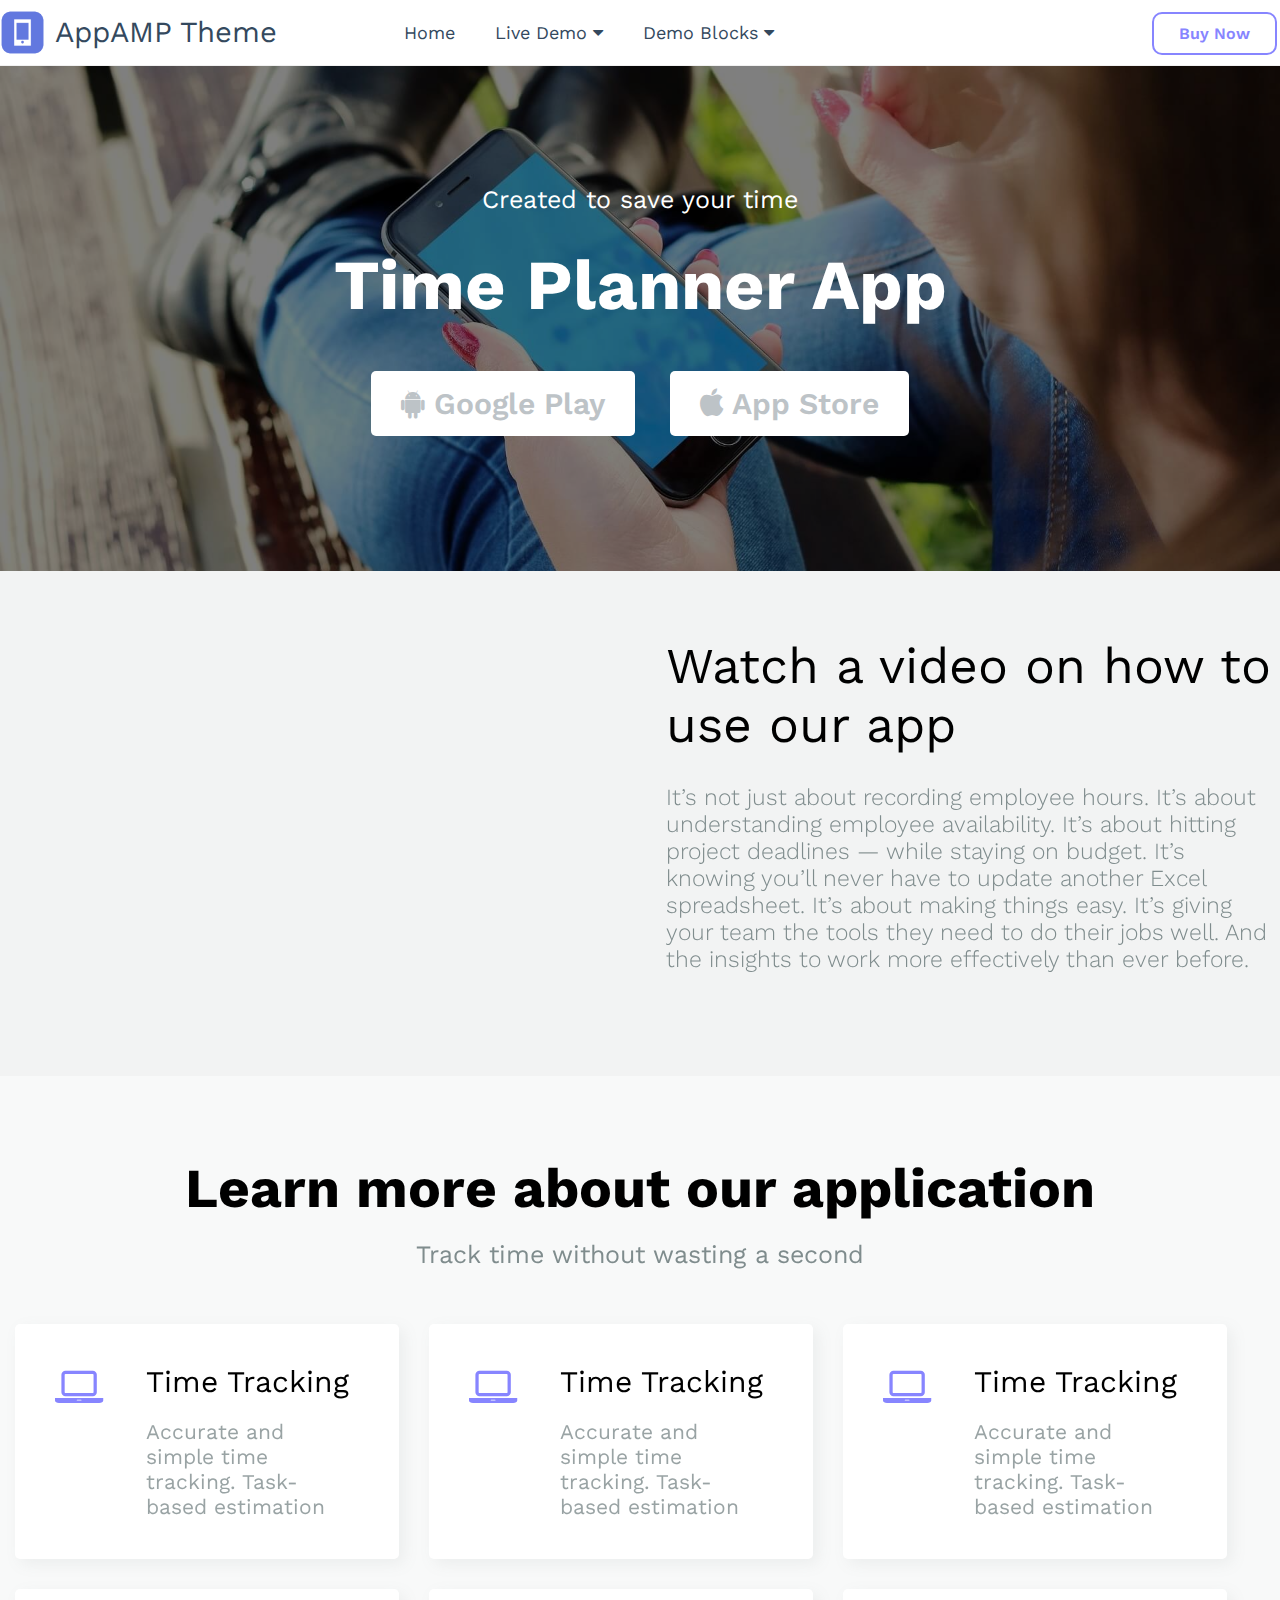
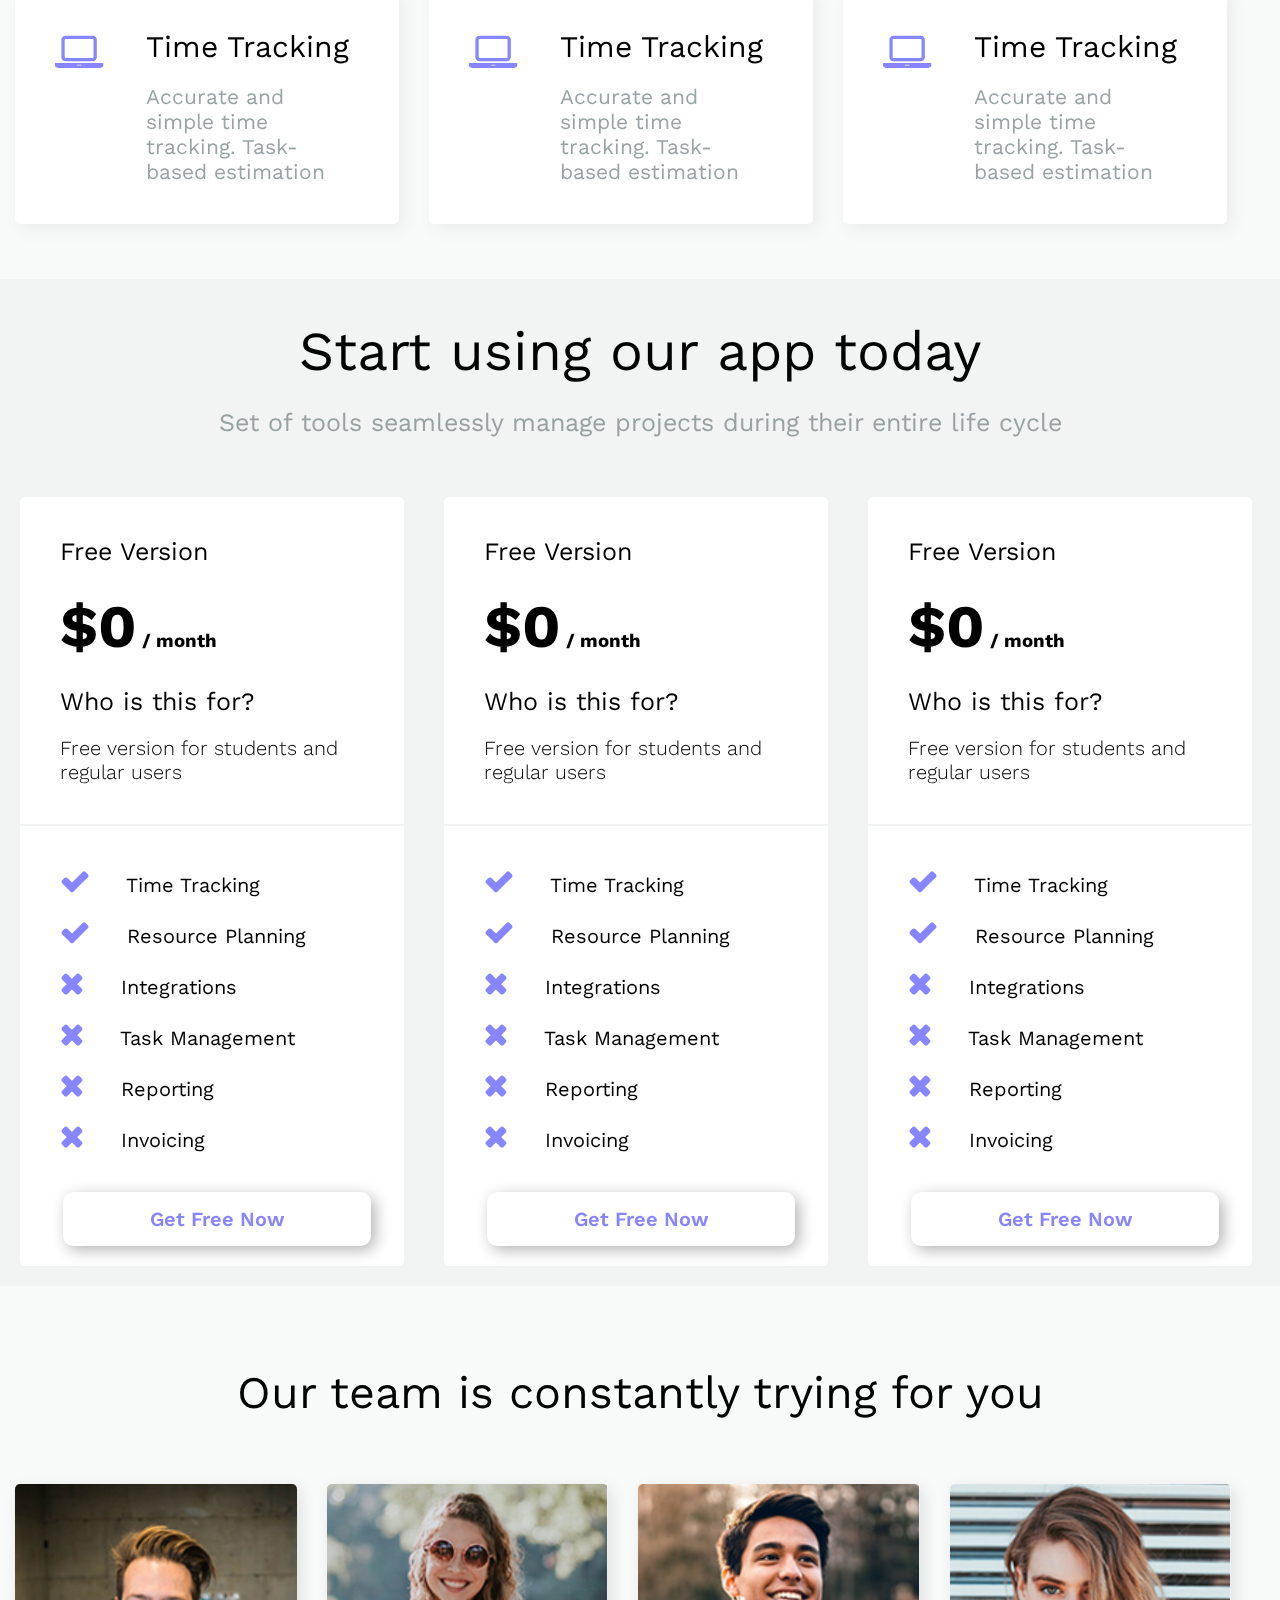
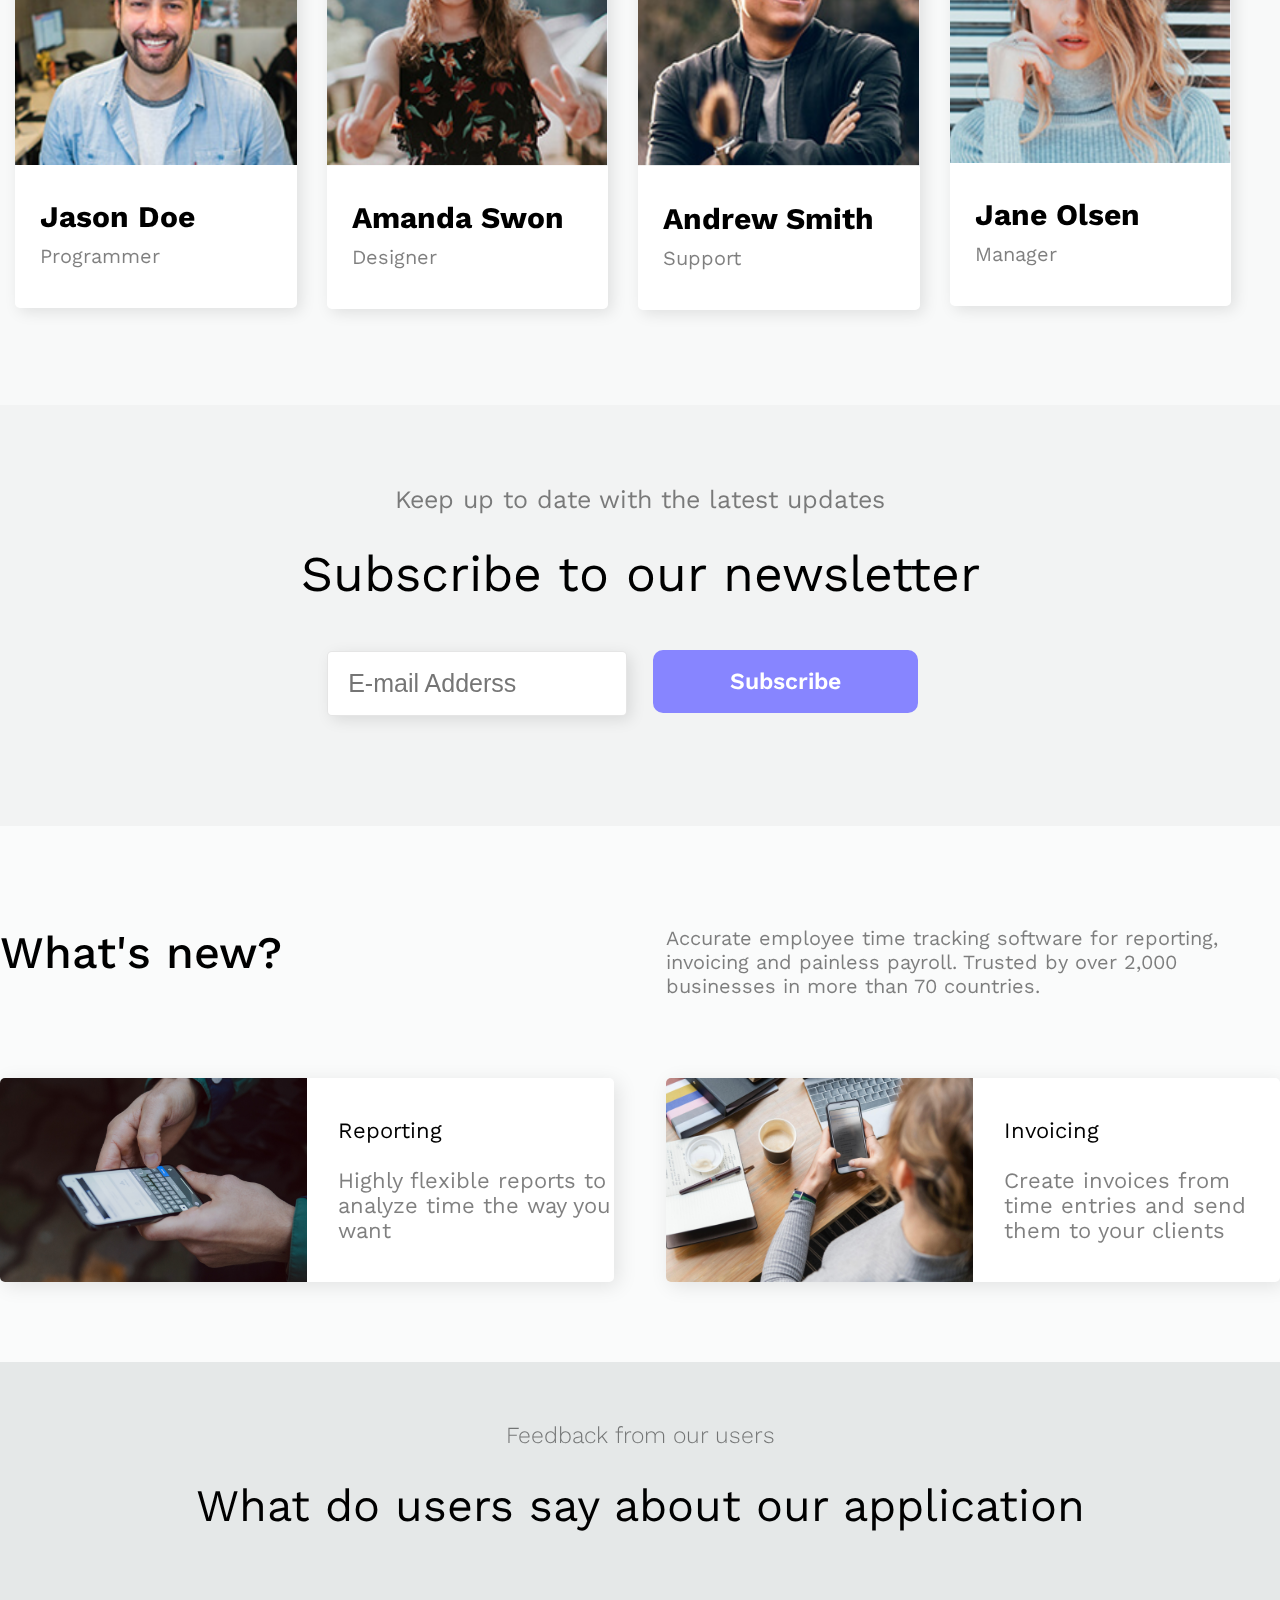
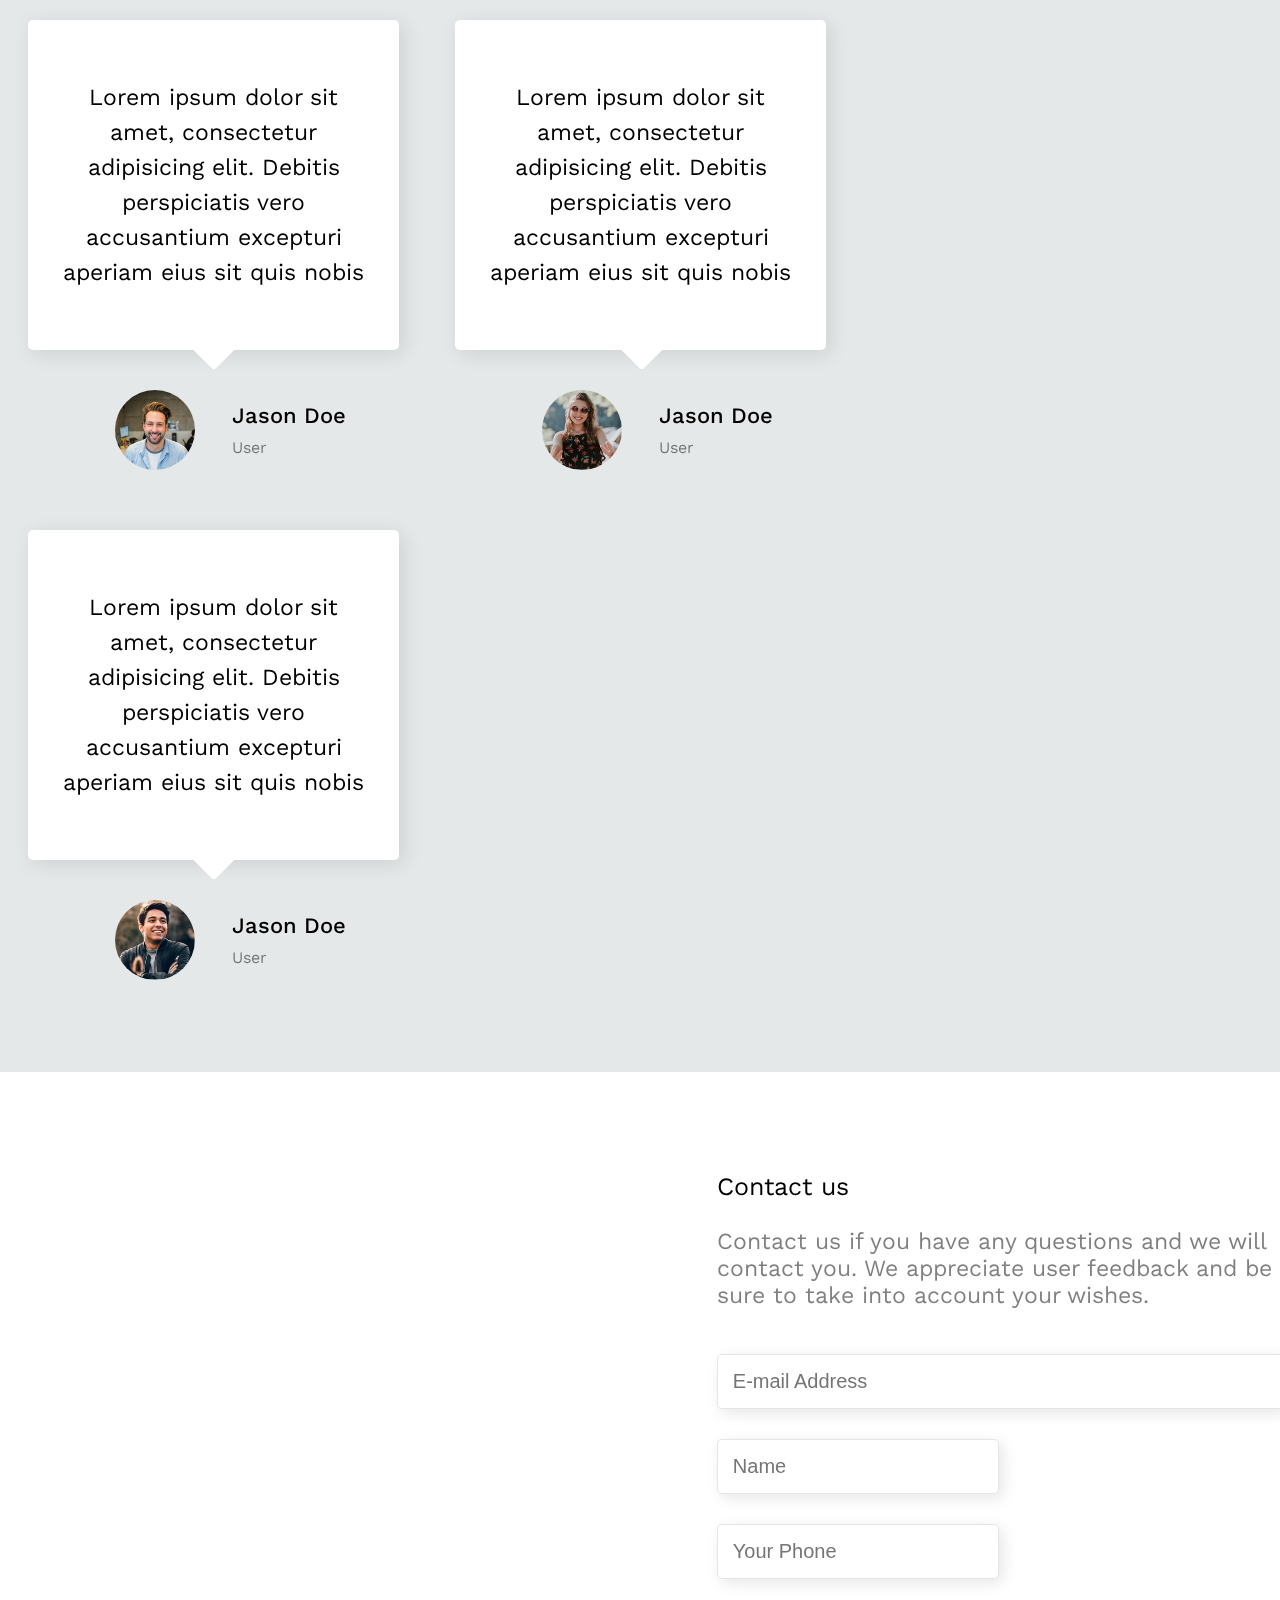
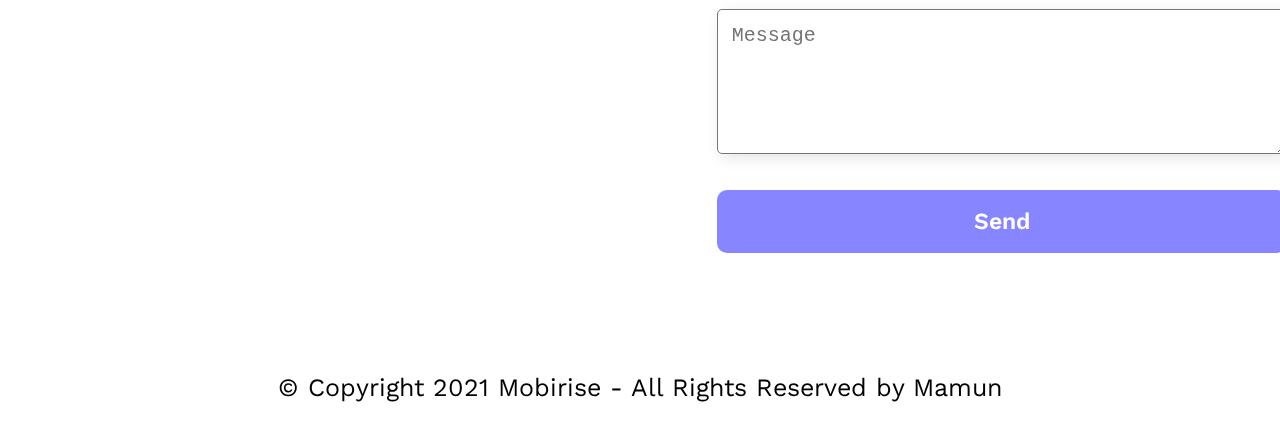
<file: Mobirise_appamp/index.html>
<!DOCTYPE html>
<html lang="en">
<head>
    <meta charset="UTF-8">
    <meta http-equiv="X-UA-Compatible" content="IE=edge">
    <meta name="viewport" content="width=device-width, initial-scale=1.0">
    <title>DocumentAppamp Time Planner App Demo</title>

    <link href="https://fonts.googleapis.com/css2?family=Work+Sans:ital,wght@0,200;0,300;0,400;0,500;0,600;0,700;0,800;0,900;1,100;1,200;1,300;1,400;1,500;1,600;1,700;1,900&display=swap" rel="stylesheet">

    <link rel="stylesheet" href="https://cdnjs.cloudflare.com/ajax/libs/font-awesome/4.7.0/css/font-awesome.min.css">

    <link rel="stylesheet" href="style.css">
</head>
<body>
    <div class="header clear">
        <div class="mid-content">
            <div class="logo left">
                <a href="#">
                    <img src="./img/logo.png" alt="">
                    <span><h3>AppAMP Theme</h3></span>
                </a>
            </div>
            <div class="manu left">
                <ul><li><a href="#">Home</a></li></ul>
                <ul><li><a href="#">Live Demo <i class="fa fa-caret-down" aria-hidden="true"></i></a></li></ul>
                <ul><li><a href="#">Demo Blocks <i class="fa fa-caret-down" aria-hidden="true"></i></a></li></ul>
            </div>
            <div class="header-btn left">
                <a href="#">Buy Now</a>
            </div>
        </div>
    </div>
    <!-- banner Section -->
    <div class="banner clear text-center">
        <div class="mid-content">
            <div class="banner-title">
                <h3>Created to save your time</h3>
                <h1>Time Planner App</h1>
            </div>
            <div class="banner-btn">
                <a href="#"><i class="fa fa-android" aria-hidden="true"></i> Google Play</a>
                <a href="#"><i class="fa fa-apple" aria-hidden="true"></i> App Store</a>
            </div>
        </div>
    </div>
    <!-- Video Content -->
    <div class="banner-bottom clear">
        <div class="mid-content">
            <div class="video left">
                <iframe width="100%" height="341" src="https://www.youtube.com/embed/7MnP25BL-wI" title="YouTube video player" frameborder="0" allow="accelerometer; autoplay; clipboard-write; encrypted-media; gyroscope; picture-in-picture" allowfullscreen></iframe>
            </div>
            <div class="video-text right">
                <h1>Watch a video on how to use our app</h1>
                <p>It’s not just about recording employee hours. It’s about understanding employee availability. It’s about hitting project deadlines — while staying on budget. It’s knowing you’ll never have to update another Excel spreadsheet. It’s about making things easy. It’s giving your team the tools they need to do their jobs well. And the insights to work more effectively than ever before.</p>
            </div>
        </div>
    </div>


    <!-- Services Section -->
    <div class="service clear">
        <div class="mid-content">
            <div class="service-content text-center">
                <h1>Learn more about our application</h1>
                <p>Track time without wasting a second</p>
            </div>
            <div class="service-items clear">
                <div class="s-items left clear">
                    <div class="s-icon left">
                        <i class="fa fa-laptop" aria-hidden="true"></i>
                    </div>
                    <div class="s-text right">
                        <h2>Time Tracking</h2>
                        <p>Accurate and simple time tracking. Task-based estimation</p>
                    </div>
                </div>

                <div class="s-items left clear">
                    <div class="s-icon left">
                        <i class="fa fa-laptop" aria-hidden="true"></i>
                    </div>
                    <div class="s-text right">
                        <h2>Time Tracking</h2>
                        <p>Accurate and simple time tracking. Task-based estimation</p>
                    </div>
                </div>

                <div class="s-items left clear">
                    <div class="s-icon left">
                        <i class="fa fa-laptop" aria-hidden="true"></i>
                    </div>
                    <div class="s-text right">
                        <h2>Time Tracking</h2>
                        <p>Accurate and simple time tracking. Task-based estimation</p>
                    </div>
                </div>

                <div class="s-items left clear">
                    <div class="s-icon left">
                        <i class="fa fa-laptop" aria-hidden="true"></i>
                    </div>
                    <div class="s-text right">
                        <h2>Time Tracking</h2>
                        <p>Accurate and simple time tracking. Task-based estimation</p>
                    </div>
                </div>

                <div class="s-items left clear">
                    <div class="s-icon left">
                        <i class="fa fa-laptop" aria-hidden="true"></i>
                    </div>
                    <div class="s-text right">
                        <h2>Time Tracking</h2>
                        <p>Accurate and simple time tracking. Task-based estimation</p>
                    </div>
                </div>

                <div class="s-items left clear">
                    <div class="s-icon left">
                        <i class="fa fa-laptop" aria-hidden="true"></i>
                    </div>
                    <div class="s-text right">
                        <h2>Time Tracking</h2>
                        <p>Accurate and simple time tracking. Task-based estimation</p>
                    </div>
                </div>
                
            </div>
        </div>
    </div>

    <!-- Version Section -->
    <div class="version clear">
        <div class="mid-content">
            <div class="version-content text-center">
                <h1>Start using our app today</h1>
                <p>Set of tools seamlessly manage projects during their entire life cycle</p>
            </div>
            <div class="version-block clear">
                <!-- First item -->
                <div class="ver-items left">
                    <div class="ver-upper">
                        <h2>Free Version</h2>
                        <h1>$0</h1><h3> / month</h3>
                        <h4>Who is this for?</h4>
                        <p>Free version for students and regular users</p>
                    </div>
                    <div class="ver-bottom">
                        <ul>
                            <li>
                                <i class="fa fa-check" aria-hidden="true"></i> Time Tracking
                            </li>
                            <li>
                                <i class="fa fa-check" aria-hidden="true"></i> Resource Planning
                            </li>
                            <li>
                                <i class="fa fa-times" aria-hidden="true"></i> Integrations
                            </li>
                            <li><i class="fa fa-times" aria-hidden="true"></i> Task Management
                            </li>
                            <li><i class="fa fa-times" aria-hidden="true"></i> Reporting
                            </li>
                            <li><i class="fa fa-times" aria-hidden="true"></i> Invoicing
                            </li>
                        </ul>
                    </div>
                    <div class="version-btn">
                        <a href="#">Get Free Now</a>
                    </div>
                </div>

                <!-- second item -->
                <div class="ver-items left">
                    <div class="ver-upper">
                        <h2>Free Version</h2>
                        <h1>$0</h1><h3> / month</h3>
                        <h4>Who is this for?</h4>
                        <p>Free version for students and regular users</p>
                    </div>
                    <div class="ver-bottom">
                        <ul>
                            <li>
                                <i class="fa fa-check" aria-hidden="true"></i> Time Tracking
                            </li>
                            <li>
                                <i class="fa fa-check" aria-hidden="true"></i> Resource Planning
                            </li>
                            <li>
                                <i class="fa fa-times" aria-hidden="true"></i> Integrations
                            </li>
                            <li><i class="fa fa-times" aria-hidden="true"></i> Task Management
                            </li>
                            <li><i class="fa fa-times" aria-hidden="true"></i> Reporting
                            </li>
                            <li><i class="fa fa-times" aria-hidden="true"></i> Invoicing
                            </li>
                        </ul>
                    </div>
                    <div class="version-btn">
                        <a href="#">Get Free Now</a>
                    </div>
                </div>

                <!-- third item -->

                <div class="ver-items left">
                    <div class="ver-upper">
                        <h2>Free Version</h2>
                        <h1>$0</h1><h3> / month</h3>
                        <h4>Who is this for?</h4>
                        <p>Free version for students and regular users</p>
                    </div>
                    <div class="ver-bottom">
                        <ul>
                            <li>
                                <i class="fa fa-check" aria-hidden="true"></i> Time Tracking
                            </li>
                            <li>
                                <i class="fa fa-check" aria-hidden="true"></i> Resource Planning
                            </li>
                            <li>
                                <i class="fa fa-times" aria-hidden="true"></i> Integrations
                            </li>
                            <li><i class="fa fa-times" aria-hidden="true"></i> Task Management
                            </li>
                            <li><i class="fa fa-times" aria-hidden="true"></i> Reporting
                            </li>
                            <li><i class="fa fa-times" aria-hidden="true"></i> Invoicing
                            </li>
                        </ul>
                    </div>
                    <div class="version-btn">
                        <a href="#">Get Free Now</a>
                    </div>
                </div>
            </div>
        </div>
    </div>

    <!-- Programmer -->
    <div class="programmer clear">
        <div class="mid-content">
            <div class="prom-title text-center">
                <h1>Our team is constantly trying for you</h1>
            </div>
            <div class="prom-block clear">
                <div class="prom-id left">
                    <img src="./img/programmer-01.PNG" alt="">
                    <h2>Jason Doe</h2>
                    <p>Programmer</p>
                </div>

                <div class="prom-id left">
                    <img src="./img/programmer-02.PNG" alt="">
                    <h2>Amanda Swon</h2>
                    <p>Designer</p>
                </div>

                <div class="prom-id left">
                    <img src="./img/programmer-03.PNG" alt="">
                    <h2>Andrew Smith</h2>
                    <p>Support</p>
                </div>

                <div class="prom-id left">
                    <img src="./img/programmer-04.PNG" alt="">
                    <h2>Jane Olsen</h2>
                    <p>Manager</p>
                </div>
            </div>
        </div>
    </div>


    <!-- Subscribe Section -->
    <div class="subscribe clear text-center">
        <div class="mid-content">
            <h3>Keep up to date with the latest updates</h3>
            <h1>Subscribe to our newsletter</h1>
            <div class="sub clear">
                <div class="E-mail left">
                    <input type="email" placeholder="E-mail Adderss">
                </div>
                <div class="sub-btn right">
                    <a href="#">Subscribe</a>
                </div>
            </div>
            
        </div>
    </div>


    <!-- News Section -->
    <div class="news clear">
        <div class="mid-content">
            <div class="news-title clear">
                <div class="title-left left">
                    <h1>What's new?</h1>
                </div>
                <div class="title-right right">
                    <p>Accurate employee time tracking software for reporting, invoicing and painless payroll. Trusted by over 2,000 businesses in more than 70 countries. </p>
                </div>
            </div>
            <div class="news-block clear">
                <div class="n-block1 left clear">
                    <div class="pic left">
                        <img src="./img/news1.jpeg" alt="">
                    </div>
                    <div class="pic-text right">
                        <h2>Reporting</h2>
                        <p>Highly flexible reports to analyze time the way you want</p>
                    </div>
                </div>

                <div class="n-block1 right clear">
                    <div class="pic left">
                        <img src="./img/news2.jpg" alt="">
                    </div>
                    <div class="pic-text right">
                        <h2>Invoicing</h2>
                        <p>Create invoices from time entries and send them to your clients</p>
                    </div>
                </div>
            </div>
        </div>
    </div>


    <!-- Comment Section -->
    <div class="comment">
        <div class="mid-content">
            <div class="comm-heading text-center">
                <h3>Feedback from our users</h3>
                <h1>What do users say about our application</h1>
            </div>
            <div class="comm-block clear">
                <div class="comm-item left text-center">
                    <div class="comm-block-body">
                        <p>Lorem ipsum dolor sit amet, consectetur adipisicing elit. Debitis perspiciatis vero accusantium excepturi aperiam eius sit quis nobis</p>
                    </div>
                    <div class="comm-block-bottom">
                        <i class="fa fa-sort-desc" aria-hidden="true"></i>
                    </div>
                    <div class="comm-user clear">
                        <div class="user-pic left">
                            <img src="./img/programmer-01.PNG" alt="">
                        </div>
                        <div class="user-name right">
                            <h2>Jason Doe</h2>
                            <p>User</p>
                        </div>                       
                    </div>
                </div>

                <div class="comm-item left text-center">
                    <div class="comm-block-body">
                        <p>Lorem ipsum dolor sit amet, consectetur adipisicing elit. Debitis perspiciatis vero accusantium excepturi aperiam eius sit quis nobis</p>
                    </div>
                    <div class="comm-block-bottom">
                        <i class="fa fa-sort-desc" aria-hidden="true"></i>
                    </div>
                    <div class="comm-user clear">
                        <div class="user-pic left">
                            <img src="./img/programmer-02.PNG" alt="">
                        </div>
                        <div class="user-name right">
                            <h2>Jason Doe</h2>
                            <p>User</p>
                        </div>                       
                    </div>
                </div>

                <div class="comm-item left text-center">
                    <div class="comm-block-body">
                        <p>Lorem ipsum dolor sit amet, consectetur adipisicing elit. Debitis perspiciatis vero accusantium excepturi aperiam eius sit quis nobis</p>
                    </div>
                    <div class="comm-block-bottom">
                        <i class="fa fa-sort-desc" aria-hidden="true"></i>
                    </div>
                    <div class="comm-user clear">
                        <div class="user-pic left">
                            <img src="./img/programmer-03.PNG" alt="">
                        </div>
                        <div class="user-name right">
                            <h2>Jason Doe</h2>
                            <p>User</p>
                        </div>                       
                    </div>
                </div>

            </div>
        </div>
    </div>


    <!-- Contact Section -->
    <div class="contact clear">
        <div class="mid-content">
            <div class="maps-area left">
                <iframe src="https://www.google.com/maps/embed?pb=!1m14!1m8!1m3!1d12090.183886869614!2d-73.983985!3d40.750015!3m2!1i1024!2i768!4f13.1!3m3!1m2!1s0x89c259a9b30eac9f%3A0xaca05ca48ab5ac2c!2s350%205th%20Ave%2C%20New%20York%2C%20NY%2010118!5e0!3m2!1sen!2sus!4v1619484113938!5m2!1sen!2sus" width="650" height="650" style="border:0;" allowfullscreen="" loading="lazy"></iframe>
            </div>
            <div class="contact-form right">
                <div class="form-head">
                    <h2>Contact us</h2>
                    <p>Contact us if you have any questions and we will contact you. We appreciate user feedback and be sure to take into account your wishes.
                    </p>
                    <form action="#">
                        <input class="input-email" type="email" placeholder="E-mail Address"><br>
                        <input class="tn" type="text" placeholder="Name">
                        <input class="tn" type="number" placeholder="Your Phone">
                        <textarea name="" id="" cols="47" rows="5" placeholder="Message"></textarea>
                        <div class="send-btn text-center">
                            <a href="#">Send</a>
                        </div>
                    </form>
                </div>
            </div>
        </div>
    </div>


    <div class="footer text-center">
        <div class="mid-content">
            <p> &copy; Copyright 2021 Mobirise - All Rights Reserved by Mamun</p>
        </div>
    </div>
    

</body>
</html>
</file>
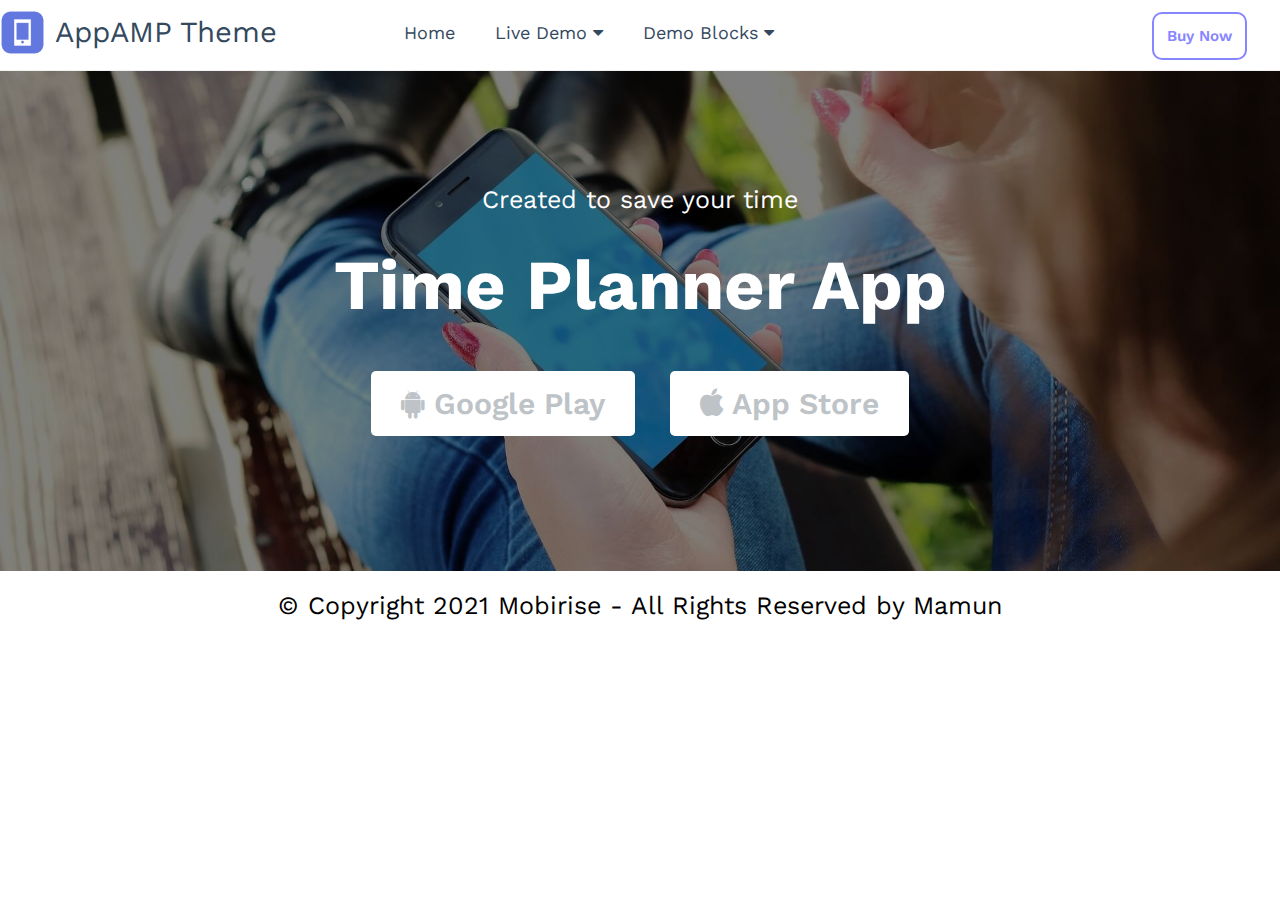
<file: Mobirise_appamp/test.html>
<!DOCTYPE html>
<html lang="en">
<head>
    <meta charset="UTF-8">
    <meta http-equiv="X-UA-Compatible" content="IE=edge">
    <meta name="viewport" content="width=device-width, initial-scale=1.0">
    <title>DocumentAppamp Time Planner App Demo</title>

    <link href="https://fonts.googleapis.com/css2?family=Work+Sans:ital,wght@0,200;0,300;0,400;0,500;0,600;0,700;0,800;0,900;1,100;1,200;1,300;1,400;1,500;1,600;1,700;1,900&display=swap" rel="stylesheet">

    <link rel="stylesheet" href="https://cdnjs.cloudflare.com/ajax/libs/font-awesome/4.7.0/css/font-awesome.min.css">

    <link rel="stylesheet" href="test.css">
</head>
<body>
    <div class="header clear">
        <div class="mid-content">
            <div class="logo left">
                <a href="#">
                    <img src="./img/logo.png" alt="">
                    <span><h3>AppAMP Theme</h3></span>
                </a>
            </div>
            <div class="manu left">
                <ul><li><a href="#">Home</a></li></ul>
                <ul><li><a href="#">Live Demo <i class="fa fa-caret-down" aria-hidden="true"></i></a></li></ul>
                <ul><li><a href="#">Demo Blocks <i class="fa fa-caret-down" aria-hidden="true"></i></a></li></ul>
            </div>
            <div class="header-btn left">
                <a href="#">Buy Now</a>
            </div>
        </div>
    </div>
    <!-- banner Section -->
    <div class="banner clear text-center">
        <div class="mid-content">
            <div class="banner-title">
                <h3>Created to save your time</h3>
                <h1>Time Planner App</h1>
            </div>
            <div class="banner-btn">
                <a href="#"><i class="fa fa-android" aria-hidden="true"></i> Google Play</a>
                <a href="#"><i class="fa fa-apple" aria-hidden="true"></i> App Store</a>
            </div>
        </div>
    </div>

    <div class="footer text-center">
        <div class="mid-content">
            <p> &copy; Copyright 2021 Mobirise - All Rights Reserved by Mamun</p>
        </div>
    </div>
    

</body>
</html>
</file>
<file: Finix_Site/style.css>
.menu{
    width: 35%;
}
.menu li a{
    text-decoration: none;
    color: black;
    font-weight: 600;
    display: inline-block;
    padding: 0px 15px;
}

/* Dropdown */
.menu li{
    position: relative;
}
.menu li ul{
    position: absolute;
    top: 100%;
    left: 10px;
    width: 200px;
    margin-top: 20px;
}
.menu li ul li{
    list-style: none;
}
.menu li ul li a{
    padding:15px 5px;
    display: block;
}
.menu li ul li a:hover{}
.menu li ul{
    opacity: 0;
    visibility: hidden;
    transition: 0.5s;
}
.menu li:hover ul{
    opacity: 1;
    visibility: visible;
    transform: translateY(-5px);
    box-shadow: 0 1px 15px 2px rgba(0, 0, 0, 0.226) ;
}

/* Dropdown End */

.header-right{
    width: 40%;
}

.header-search span{
    line-height: 65px;
    font-weight: bold;
    font-size: 20px;
    padding:0px 10px;
    border-right: 1px solid rgba(0, 0, 0, 0.404);
}


.header-call{
    margin-top: 10px;
}
.call-icon{
    font-size: 25px;
    transform: rotate(-45deg);
    color: red;
}

.call-info{
    margin-top: -5px;
    font-weight: bolder;
    color: black;
}
.call-info p{
    margin-top: 8px;
    margin-bottom: -8px;
}
.call-info a{
   text-decoration: none;
   color: black;
}

.btn{
    margin-top: 10px;
}

.button{
    padding: 8px 30px;
    font-size: 20px;
    background: #e83b3e;
    border: none;
}
.button:hover{
    background: black;
    border: none;
}

/* Banner Section Section Start */
.banner{
    background-image: url(./img/main-banner2.jpg);
    background-size: cover;
    background-attachment: fixed;
    display: flex;
    align-items: center;
}
.banner-text{
    height: 100vh;
    padding: 200px 0px;
}
.banner-text span{
    font-size: 20px;
}
.banner-text h1{
    font-size: 65px;
    font-weight: 700;
}

.banner-social-link p{
    vertical-align: inherit;
    position: relative;
    margin:0 10px;
}
.banner-social-link p::after{
    content: '';
    position: absolute;
    right: -38px;
    top: 13px;
    width: 30px;
    height: 1px;
    background-color: #111111;
}
.social-icon{
    padding-left: 10px;
}
.social-icon i{
    margin-right: 15px;
}
.social-icon i:hover{
    color: #e83b3e;
}
/* Banner Section Section End */

/* Banner-Scroll Section Start */
.item-img{
    position: relative;
    animation: mymove 11s infinite;
  }
  
  @keyframes mymove {
    from {right: 0px;}
    to {right: 1250px;}
  }
/* Banner-Scroll Section End */

/* About Section Start */
.about{
    padding: 150px 0px;
}
.about-left{
    position: relative;
    margin-right: 40px;
}
.inner-img{
    position: absolute;
    right: 0;
    bottom: 0;
}
.inner-img img{
    position: relative;
}
.inner-img-text{
    position: absolute;
    right: 20px;
    bottom: 40px;
    text-align: center;
}
.inner-img-text span{
    font-size: 80px;
    color: #e83b3e;
    font-weight: bold;
}
.inner-img-text p{
    margin-top: -15px;
    font-size: 18px;
    font-weight: bold;
}

.about-right{
    width: 100%;
    box-sizing: border-box;
}
.about-text span{
    font-size: 20px;
    margin-bottom: 15px;
    display: inline-block;
}
.about-text h1{
    font-size: 33px;
    margin-bottom: 15px;
}
.about-text p{
    font-size: 14px;
}

.about-list{}
.about-list p{
    font-size: 20px;
}
.about-list ul{
    margin-left: -30px;
}
.about-list li{
    list-style: none;
    font-size: 20px;
}
.about-list li i{
    font-size: 30px;
    margin-right: 15px;
    color: #e83b3e;
}

/* About Section End */

/* Transparent Section Start */
.transparent{
    background: #f9fafb;
    padding: 150px 0px;
}
.trans-img{
    position: relative;
}
.play-btn{
    position: absolute;
    right: 280px;
    bottom: 80px;
}
.play-btn i{
    font-size: 25px;
    color: #fff;
    background: #e83b3e;
    padding: 18px 20px;
    border-radius: 50%;
    border: 15px solid #fff;
    transition: 0.4s;
    position: relative;
}
.play-btn:hover i{
    color:#e83b3e;
    background: #fff;
    border-color:#e83b3e ;
}

/* .play-btn i::before{
    
  }
  
  @-webkit-keyframes scaling {
    From {
    -webkit-transform: scale(0);
    }
    To {
    -webkit-transform: scale(2.0);
    } */

.trans-item{
    background: #fff;
    padding: 0 10px 10px 10px;
    overflow: hidden;
    border-radius: 10px;
    position: relative;
    transition: 0.5s;
    margin-bottom: 40px;
}
.trans-item:hover{
    transform: translateY(-10px);
}
.item-shap{
    margin-top: -180px;
    margin-left: 5px;
    width: 280px;
    height: 280px;
    border-radius: 50%;
    background: #e83b3e28;
    margin-bottom: 60px;
}
.trans-item i{
    position: absolute;
    top: 60px;
    left: 125px;
    color: #e83b3e;
    font-size: 50px;
    background: #fff;
    border-radius: 50%;
    padding: 10px 20px;
    transition: 0.4s;
}
.trans-item i:hover{
    color:#fff;
    background: #e83b3e;
}

.margin-top{
    margin-top: -30px;
}
/* Transparent Section End */


/* Funding Section Start */
.funding{
    padding: 150px 0px;
}
.fund-form{
    background: #fdebeb;
}

.calling{
    padding: 30px;
    background: #e83b3e;
    border-radius: 10px;
    box-sizing: border-box;
}
.calling h1{
    width: 800px;
    color: #fff;
    font-size: 30px;
    padding: 0px 0px 0 10px;
    border-right: 1px solid #fff;
    word-spacing: 8px;
    letter-spacing: 5px;
}
.form-call{
    box-sizing: border-box;
}
.form-call .call-icon{
    margin-left: 100px;
}
.form-call .call-icon i{
    color: #e83b3e;
    background: #fff;
    padding: 15px;
    font-size: 30px;
    border-radius: 50%;
}
.form-call .call-info a{
    padding: 15px 10px;
    color: #fff;
    font-size: 30px;
    margin-left: 20px;
    display: inline-block;
}
/* Funding Section End */

/* Company Value section Start */
.comVal{
    padding: 100px 0px;
}
.val-icon{
    font-size: 50px;
    color: #e83b3e;
    margin-top: 10px;
}
/* Company Value section End */

/* Services Section Start */
.service{
    background: #f9fafb;
    padding: 100px 0px;
}
.serv-icon, .nav-item{
    background: #f9fafb;
}
.serv-icon i{
    font-size: 30px;
    padding: 15px;
    border-radius: 50%;
    background:#fff;
    box-shadow: 0px 1px 8px 4px rgba(0, 0, 0, 0.226);
}
/* Services Section End */
</file>
<file: FirstWave/style.css>
*{
    margin: 0;
    padding: 0;
}
body,h1,h2,h3,h4,h5,h6{
    font-family: 'Roboto', sans-serif;
}
img{
    max-width: 100%;
}
.clearfix::after{
    content: "";
    display: block;
    clear:both;
}
.container{
    width: 1300px;
    margin: auto;
}


/* Header Section Start */
.header{
    padding: 30px 0px;
    background: #fafbfc;
}
.logo{
    width: 20%;
    float: left;
    margin-top: 7px;
}
.logo img{
    width: 135px;
    height: auto;
}

.menu{
    width: 65%;
    float: left;
    margin-top: 7px;
}
.menu ul{
    text-align: right;
}
.menu ul li{
    display: inline-block;
}
.menu ul li a{
    display: inline-block;
    text-decoration: none;
    font-weight: 500;
    padding: 0px 20px;
    font-size: 20px;
    color: black;
}
.menu ul li a:hover{}

.head-btn{
    width: 15%;
    float: right;
    text-align: right;
}
.head-btn a{}
.btn{
    display: inline-block;
    text-decoration: none;
    color: white;
    background: #3cba79;
    padding: 10px 20px;
    border-radius: 30px;
}
/* Header Section End */


/* Banner Section Start */
.banner{
    padding: 30px 0px;
    background: #fafbfc;
}
.banner-left{
    width: 50%;
    float: left;
    margin: 126px 0px;
}
.banner-left h1{
    font-size: 74px;
    margin-bottom: 10px;
}
.banner-left p{
    margin-bottom: 10px;
}
.banner-left h3{
    margin-bottom: 15px;
}
.banner-left form{
    margin-bottom: 15px;
}
.banner-left form input{
}
.banner-left a{
    /* display: inline-block; */
    color: #fff;
}

.banner-right{
    width: 50%;
    float: right;
    text-align: right;
}
.banner-right img{
    
}
/* Banner Section End */


/* Brand Section Start */
.brand{
    padding: 70px 0px;
    background: #fafbfc;
    text-align: center;
}
.brand h1{}
.brand-inner{
    margin: 20px 0px;
}
.brand-item{}
.brand-item ul{}
.brand-item ul li{
    list-style: none;
    display: inline-block;
}
.brand-item ul li a{
    display: inline-block;
    margin: 20px 50px;
}
.brand-item ul li a img{

}
/* Brand Section End */


/* Costing Section Start */
.costing{
    background: #f1f5ff;
    padding: 40px 0px;
}
.costing-text{}
.costing-text span{
    color: blue;
    text-transform: uppercase;
    margin-bottom: 30px;
}
.costing-text h1{
    margin-bottom: 30px;
}
.costing-text ul{
    margin-bottom: 30px;
}
.costing-text ul li{
    list-style: none;
    display: inline-block;
    margin-right: 10px;
}
.costing-text ul li a{
    display: inline-block;
    text-decoration: none;
    color: black;
    background: #fff;
    border: 1px solid rgba(0, 0, 0, 0.188);
    border-radius: 20px;
    padding: 10px 20px;
    transition: .4s;
}
.costing-text ul li:first-child a{
    background: rgba(0, 0, 255, 0.519);
    color: #fff;
}
.costing-text ul li a:hover{
    background: rgba(0, 0, 255, 0.519);
    color: #fff;
}
.costing-text h3{
    margin-bottom: 30px;
}
.costing-text p{
    color: rgba(0, 0, 0, 0.451);
    margin-bottom: 30px;
}

.costing-service{}
.costing-service-item{
    width: 26%;
    float: left;
    padding: 33px;
    background: #fff;
    margin: 0px 14px;
    border-radius: 10px;
}
.costing-service-item i{
    margin-bottom: 20px;
    font-size: 25px;
}
.costing-service-item p{
    width: 280px;
}
/* Costing Section End */


/* Plateform Section Start */
.plateform{
    margin: 65px 0px;
}
.plateform-left{
    width: 50%;
    float: left;
    text-align: center;
}
.plateform-right{
    width: 46%;
    float: right;
    margin: 30px 0px;
}
.plateform-right h1{
    margin-bottom: 10px !important;
}
.plateform-right p{
    margin-bottom: 10px !important;
}
/* Plateform Section End */
</file>
<file: Mobirise_appamp/style.css>
/* Default Css */
*{
    margin: 0;
    padding: 0;
    box-sizing: border-box

}
body{
    font-family: 'Work Sans', sans-serif;
}
.text-center{
    text-align: center;
}
.left{
    float: left;
}
.right{
    float: right;
}
.img{
    max-width: 100%;
}
.clear::after{
    content: "";
    clear: both;
    display: block;
}
.mid-content{
    max-width: 1300px;
    margin: auto;
}



/* Header Section */

.header{
    background-color: #fff;
    border-bottom: 1px solid rgb(241, 241, 241);
    width: 100%;
    padding: 10px 0px;
    position: fixed;
    top: 0;
    left: 0;
    z-index: 4;
}

/* Logo Column */
.logo{
    width: 30%;
}
.logo a{
    text-decoration: none;
}
.logo img{
    width: 45px;
    float: left;
    margin-right: 10px;
}
.logo span{
    color: #34495e;
    font-size: 25px;
    transition: .4s;
}
.logo h3{
    font-weight: 400;
    margin-top: 5px;
}
.logo span:hover{
    color: #bdc3c7;
}

/* manu Column */
.manu{
    width: 60%;
}
.manu ul{
    width: 100%;
}
.manu ul li{
    float: left;
    display: inline;
}
.manu ul li a{
    text-decoration: none;
    font-weight: 400;
    padding: 0px 20px;
    color:#34495e;
    font-size: 18px;
    margin-top: 12px;
    display: inline-block;  
    transition: .4s; 
}
.manu ul li a:hover{
    color: #8785ff;
}


/* Header Button Column */
.header-btn{
    width: 10%;
}
.header-btn a{
    padding: 10px 25px;
    border: 2px solid #8785ff;
    border-radius: 10px;
    text-decoration: none;
    font-weight: 600;
    margin-top: 2px;
    color: #8785ff;
    display: inline-block;
    transition: .4s;
}
.header-btn a:hover{
    background-color: #8785ff;
    color: #fff;
    box-shadow: 5px 5px 20px 0 #8785ff;
}



/* Banner Section */
.banner{
    background-image: url(./img/mbr-4.jpg);
    background-size: cover;
    background-position: center center;
    background-repeat: no-repeat;
    padding: 120px 0px;
    position: relative;
    z-index: 2;
    margin-top: 65px;
}
.banner::after{
    content: "";
    position: absolute;
    top: 0;
    left: 0;
    width: 100%;
    height: 100%;
    background-color: rgba(0, 0, 0, 0.5);
    z-index: -1;
}
.banner-title{
    color: #fff;
    
}
.banner-title h3{
    font-size: 25px;
    font-weight: 400;
}
.banner-title h1{
    font-size: 70px;
    padding: 30px 0px;
}

/* .banner-btn{} */
.banner-btn a{
    background-color: #fff;
    border-radius: 5px;
    text-decoration: none;
    padding: 15px 30px;
    color: #bdc3c7;
    font-size: 30px;
    font-weight: 600;
    display: inline-block;
    margin:15px ;
}
.banner-btn a:hover{
    background-color: #8785ff;
    color: #fff;
}


/* Video Section */
.banner-bottom{
    background-color: rgba(127, 140, 141,.1);
    padding: 80px 0px;
}
.video{
    width: 48%;
}
.video-text{
    width: 48%;
}
.video-text h1{
    font-size: 50px;
    font-weight: 400;
    margin-bottom: 30px;
    margin-top: -15px;
}
.video-text p{
    font-size: 23px;
    color: #7f8c8d;
    font-weight: 300;
}



/* Service Section */

.service{
    background-color: rgba(189, 195, 199,.1);
    padding: 40px 0px;
}
.service-content{
    padding: 40px;
}
.service-content h1{
    font-size: 55px;
    margin-bottom: 20px;
}
.service-content p{
    color: rgba(127, 140, 141,1.0);
    font-size: 25px;
}


/* .service-items{} */
.s-items{
    width: 30%;
    background-color: #fff;
    border-radius: 5px;
    box-sizing: border-box;
    padding: 40px;
    margin: 15px;
    box-shadow: 5px 5px 15px 0 rgba(127, 140, 141,0.1);
    transition: .4s;
}
.s-items:hover{
    box-shadow: 5px 5px 15px 0 rgba(127, 140, 141,0.3);
}

.s-icon{
    width: 30%;
}
.s-icon i{
    font-size: 45px;
    color: #8785ff;
}
.s-text{
    width:70%;
}
.s-text h2{
    margin-bottom: 20px;
    font-size: 30px;
    font-weight: 400;
}
.s-text p{
    font-size: 21px;
    color: rgba(127, 140, 141,.8);
}




/* Version Section */

.version{
    background-color: rgba(127, 140, 141,.1);
}
.version-content{
    padding: 40px 0px;
}
.version-content h1{
    font-size: 55px;
    font-weight: 400;
    margin-bottom: 25px;
}
.version-content p{
    font-size: 25px;
    color: rgba(127, 140, 141,.8);
}



.version-block{
    width: 100%;
}
.ver-items{
    width: 30%;
    box-sizing: border-box;
    background-color: #fff;   
    border-radius: 5px;
    transition: .4s;
    margin: 20px;
}
.ver-items:hover .ver-upper{
    background-color: #8785ff;
    border-radius: 5px 5px 0px 0px;
    color: #fff;
}


.ver-items:hover{
    box-shadow: 4px 4px 15px 0 rgba(0, 0, 0, 0.2);
}


.ver-upper{
    width: 100%;
    padding: 40px;
    box-sizing: border-box;
    border-bottom: 2px solid rgba(127, 140, 141,.1);
}
.ver-upper h2{
    font-size: 25px;
    font-weight: 400;
    margin-bottom: 25px;
}
.ver-upper h1{
    font-size: 60px;
    display: inline;
}
.ver-upper h3{
    display: inline;
}
.ver-upper h4{
    font-size: 25px;
    font-weight: 400;
    margin-top: 25px;
}
.ver-upper p{
    color: black;
    font-size: 20px;
    font-weight: 300;
    margin-top: 20px;
    display: inline-block;
}
.ver-items:hover p{
    color: #fff;
}




.ver-bottom{
    box-sizing: border-box;

}
.ver-bottom ul{
    list-style: none;
    margin: 30px;
}
.ver-bottom ul li{
    display: inline-block;
    padding: 10px;
    width: 100%;
    font-size: 20px;
}
.ver-bottom ul li i{
    color: #8785ff;
    font-weight: 600;
    font-size: 30px;
    margin-right: 30px;
}

.version-btn{
    text-align: center;
}
.version-btn a{
    width: 80%;
    padding: 15px 0px;
    border-radius: 10px;
    text-decoration: none;
    font-weight: 600;
    font-size: 20px;
    color: #8785ff;
    display: inline-block;
    transition: .4s;
    margin-left: 10px;
    box-shadow: 4px 4px 15px 0 rgba(0, 0, 0, 0.3);
    margin-bottom: 20px;
}

.ver-items:hover .version-btn a{
    color: #fff;
    background-color: #8785ff;
}
.version-btn a:hover{
    background-color: rgb(17, 17, 17) !important;
    color: #fff;
    border: none;
}



/* Programmer */
.programmer{
    background-color: rgba(189, 195, 199,.1);
    padding: 80px 0px;
}

.prom-title{
    width: 100%;
}
.prom-title h1{
    font-size: 45px;
    margin-bottom: 50px;
    font-weight: 400;
}

.prom-block{
    width: 100%;
}

.prom-id{
    width: 22%;
    background-color: white;
    box-shadow: 4px 4px 15px 0  rgba(0, 0, 0, 0.1);
    margin: 15px;
    border-radius: 5px 5px;
    transition: .4s;
}
.prom-id:hover{
    box-shadow: 4px 4px 15px 0  rgba(0, 0, 0, 0.2);
}
    

.prom-id img{
    border-radius: 5px 5px 0px 0px;
    max-width: 100%;
}  
.prom-id h2{
    font-size: 30px;
    margin-top: 30px;
    margin-left: 25px;
}
.prom-id p{
    color: rgba(0, 0, 0, 0.5);
    font-size: 20px;
    margin-left: 25px;
    padding: 10px 0px;
    margin-bottom: 30px;
}

/* Subscribe Section */

.subscribe{
    background-color: rgba(127, 140, 141,.1);
    padding: 80px 0px 110px 0px;
}
.subscribe h3{
    color: rgba(0, 0, 0, 0.5);
    font-weight: 400;
    font-size: 25px;
    margin-bottom: 30px;
}
.subscribe h1{
    font-size: 50px;
    font-weight: 400;
    margin-bottom: 45px;
}

/* .sub{} */

.E-mail{
    width: 49%;
    text-align: right;
    
}
.E-mail input{
    margin-top: 3px;
    border-radius: 5px;
    font-size: 25px;
    padding: 20px;
    width: 300px;
    height: 65px;
    border: 1px solid rgba(0, 0, 0, 0.1);
    box-shadow: 4px 4px 15px 0  rgba(0, 0, 0, 0.1);
}

.sub-btn{
    width: 49%;
    text-align: left;
}
.sub-btn a{
    background-color: #8785ff;
    padding: 16px 75px;
    border: 2px solid #8785ff;
    border-radius: 10px;
    text-decoration: none;
    font-weight: 600;
    margin-top: 2px;
    color: #fff;
    display: inline-block;
    transition: .4s;
    font-size: 23px;
}
.sub-btn a:hover{
    background-color: #fff;
    color: #8785ff;
    box-shadow: 5px 5px 20px 0 #8785ff;
}




/* News Section */
.news{
    background-color: rgba(209, 214, 218, 0.1);
    padding: 20px 0px 80px 0px;
}
.news-title{
    padding: 80px 0px;
}
.title-left{
    width: 48%;
}
.title-left h1{
    font-size: 45px;
    font-weight: 500;
}
.title-right{
    width: 48%;
}
.title-right p{
    font-size: 20px;
    color: rgba(0, 0, 0, 0.5);
}


.news-block{
   width: 100%; 
}
.n-block1{
    width: 48%;
    border-radius: 5px;
    background-color: #fff;
    box-shadow: 4px 4px 20px 0 rgba(0,0,0,.1);
    transition: .4s;
}
.n-block1:hover{
    box-shadow: 4px 4px 20px 0 rgba(0,0,0,.2);
}
.pic{
    width: 50%;
}
.pic img{
    border-radius: 5px 0px 0px 5px;
    height: 100% !important;
    width: 100%  !important;
    margin-bottom: -4px;
}
.pic-text{
    width: 45%;
    margin-top: 40px;
    
}
.pic-text h2{
    font-size: 22px;
    font-weight: 400;
    margin-bottom: 25px;
}
.pic-text p{

    font-size: 22px;
    color: rgba(0, 0, 0, 0.5);
}



/* Comment Section */

.comment{
    background-color: rgba(127, 140, 141,.2);
    padding: 60px 0px;
}
.comm-heading{
    padding: 0px 0px 60px 0px;
}
.comm-heading h3{
    font-size: 23px;
    font-weight: 300;
    color: rgba(0, 0, 0, 0.5);
    margin-bottom: 30px;
}
.comm-heading h1{
    font-size: 45px;
    font-weight: 400;
}


.comm-block{
    width: 100%;
}
.comm-item{
    width: 29%;
    position: relative;
    margin: 28px;
}
.comm-block-body{
    background-color: #fff;
    border-radius: 5px;
    box-shadow: 4px 4px 20px 0 rgba(0, 0, 0, 0.1);
    padding: 60px 30px;
    transition: .4s;
    margin-bottom: 40px;
}
.comm-block-body:hover{
    box-shadow: 4px 4px 20px 0 rgba(0, 0, 0, 0.3);
}
.comm-block-body p{
    font-size: 23px;
    line-height: 35px;
}
.comm-block-bottom{
    text-align: center;
    position: absolute;
    top: 61%;
    left: 44%;
    display: inline-block;
    
}
.comm-block-bottom i{
    font-size: 80px;
    color: #fff;  
}


.comm-user{
    width: 100%;

}
.user-pic{
    width: 45%;
    text-align: right;
}
.user-pic img{
    width: 80px;
    height: 80px;
    border-radius: 50%;
}
.user-name{
    width: 45%;
    text-align: left;
}
.user-name h2{
    margin-top: 13px;
    margin-bottom: 10px;
    font-size: 22px;
    font-weight: 500;
}
.user-name p{
    color: rgba(0, 0, 0, 0.5);
}

/* Contact Section */

.contact{
    width: 100%;
    padding: 50px 0px;
}
.map-area{
    width: 44%;
    box-sizing: border-box;
}
.contact-form{
    width: 44%;
    padding: 50px 0px;
}
/* .form-head{} */
.form-head h2{

    font-size: 25px;
    font-weight: 400;
    margin-bottom: 27px;
}
.form-head p{
    font-size: 23px;
    font-weight: 400;
    color: rgba(0, 0, 0, 0.5);
    margin-bottom: 30px;
}

.form-head input{
    padding: 15px;
    font-size: 20px;
    margin: 15px 0px;
    border-radius: 5px;
    border: 1px solid rgba(0, 0, 0, 0.1);
    box-shadow: 4px 4px 15px 0 rgba(0, 0, 0, 0.1);
}

.form-head textarea{
    border-radius: 5px;
    font-size: 20px;
    padding: 14px;
    margin: 15px 0px;
    box-shadow: 4px 4px 15px 0 rgba(0, 0, 0, 0.1);
    width: 570px;
}

.input-email{
    width: 568px;
}
.tn{
    width: 282px;
}


.send-btn{
    width: 100%;
    margin-top: 15px;
}
.send-btn a{
    background-color: #8785ff;
    padding: 16px 255px;
    border: 2px solid #8785ff;
    border-radius: 10px;
    text-decoration: none;
    font-weight: 600;
    margin-top: 2px;
    color: #fff;
    display: inline-block;
    transition: .4s;
    font-size: 23px;
}
.send-btn a:hover{
    background-color: #fff;
    color: #8785ff;
    box-shadow: 5px 5px 20px 0 #8785ff;
}




/* Footer Section */
.footer{
    padding: 20px 0px;
}
.footer p{
    font-size: 25px;
    display: inline;
}



@media screen and (max-width: 1200px)
{
    .header{
        background-color: black;
        
    }
    .manu ul li a{
        color:#fff;
         
    }
}
@media screen and (max-width: 1024px)
{
    .header{
        background-color: rgb(161, 77, 77);
        
    }
    .manu ul li a{
        color:#fff;
         
    }
}

@media screen and (max-width: 900px)
{
    .header{
        background-color: rgb(49, 106, 182);
       
    }
    .manu ul li a{
        color:#fff;
         
    }
}

@media screen and (max-width: 768px)
{
    .header{
        background-color: rgb(73, 16, 231);
        width: 100%;
    }
    .manu ul li a{
        color:#fff;
         
    }
}


@media screen and (max-width: 600px)
{
    .header{
        background-color: rgb(192, 31, 171);
        width: 100%;
        
    }
    .manu ul li a{
        color:#fff;
         
    }
}

@media screen and (max-width: 480px)
{
    .header{
        background-color: rgb(160, 177, 14);
        
    }
    .manu ul li a{
        color:#fff;
         
    }
}

@media screen and (max-width: 320px)
{
    .header{
        background-color: rgb(30, 211, 24);
        width: 100%;
       
    }
    .manu ul li a{
        color:#fff;
         
    }
}
</file>
<file: Mobirise_appamp/test.css>
/* Default Css */
*{
    margin: 0;
    padding: 0;
    box-sizing: border-box;

}
body{
    font-family: 'Work Sans', sans-serif;
}
.text-center{
    text-align: center;
}
.left{
    float: left;
}
.right{
    float: right;
}
.img{
    max-width: 100%;
}
.clear::after{
    content: "";
    clear: both;
    display: block;
}
.mid-content{
    max-width: 1300px;
    margin: auto;
}



/* Header Section */

.header{
    background-color: #fff;
    border-bottom: 1px solid rgb(241, 241, 241);
    width: 100%;
    padding: 10px 0px;
    position: fixed;
    top: 0;
    left: 0;
    z-index: 4;
}

/* Logo Column */
.logo{
    width: 30%;
}
.logo a{
    text-decoration: none;
}
.logo img{
    width: 45px;
    float: left;
    margin-right: 10px;
}
.logo span{
    color: #34495e;
    font-size: 25px;
    transition: .4s;
}
.logo h3{
    font-weight: 400;
    margin-top: 5px;
}
.logo span:hover{
    color: #bdc3c7;
}

/* manu Column */
.manu{
    width: 60%;
}
.manu ul{
    width: 100%;
}
.manu ul li{
    float: left;
    display: inline;
}
.manu ul li a{
    text-decoration: none;
    font-weight: 400;
    padding: 0px 20px;
    color:#34495e;
    font-size: 18px;
    margin-top: 12px;
    display: inline-block;  
    transition: .4s; 
}
.manu ul li a:hover{
    color: #8785ff;
}


/* Header Button Column */
.header-btn{
    width: 10%;
}
.header-btn a{
    padding: 10px 25px;
    border: 2px solid #8785ff;
    border-radius: 10px;
    text-decoration: none;
    font-weight: 600;
    margin-top: 2px;
    color: #8785ff;
    display: inline-block;
    transition: .4s;
}
.header-btn a:hover{
    background-color: #8785ff;
    color: #fff;
    box-shadow: 5px 5px 20px 0 #8785ff;
}



/* Banner Section */
.banner{
    background-image: url(./img/mbr-4.jpg);
    background-size: cover;
    background-position: center center;
    background-repeat: no-repeat;
    padding: 120px 0px;
    position: relative;
    z-index: 2;
    margin-top: 65px;
}
.banner::after{
    content: "";
    position: absolute;
    top: 0;
    left: 0;
    width: 100%;
    height: 100%;
    background-color: rgba(0, 0, 0, 0.5);
    z-index: -1;
}
.banner-title{
    color: #fff;
    
}
.banner-title h3{
    font-size: 25px;
    font-weight: 400;
}
.banner-title h1{
    font-size: 70px;
    padding: 30px 0px;
}

/* .banner-btn{} */
.banner-btn a{
    background-color: #fff;
    border-radius: 5px;
    text-decoration: none;
    padding: 15px 30px;
    color: #bdc3c7;
    font-size: 30px;
    font-weight: 600;
    display: inline-block;
    margin:15px ;
}
.banner-btn a:hover{
    background-color: #8785ff;
    color: #fff;
}












/* Footer Section */
.footer{
    padding: 20px 0px;
}
.footer p{
    font-size: 25px;
    display: inline;
}



@media screen and (min-width: 1200px)
{ 
    .header{
        width: 100%; 
    }
    /* Logo Column */
    .logo{
        width: 30%;
        box-sizing: border-box;
    }
    
    .logo img{
        max-width: 30%;
    }

    /* manu Column */
    .manu{
        width: 60%;
        box-sizing: border-box;
    }
    .manu ul{
        width: 100%;
    }
 


    /* Header Button Column */
    .header-btn{
        width: 10%;
        box-sizing: border-box;
    }
    .header-btn a{
        padding: 10%;
        font-size: 95%;
    }

}
@media screen and (max-width: 1200px)
{ 
    .header{
        width: 100%; 
    }
    /* Logo Column */
    .logo{
        width: 30%;
        box-sizing: border-box;
    }
    
    .logo img{
        max-width: 30%;
    }

    /* manu Column */
    .manu{
        width: 60%;
        box-sizing: border-box;
    }
    .manu ul{
        width: 100%;
    }
 


    /* Header Button Column */
    .header-btn{
        width: 10%;
        box-sizing: border-box;
    }
    .header-btn a{
        padding: 10%;
        font-size: 95%;
    }

}
@media screen and (max-width: 1024px)
{
    .header{
        width: 100%; 
    }
    /* Logo Column */
    .logo{
        width: 30%;
        box-sizing: border-box;
    }
    
    .logo img{
        max-width: 30%;
    }
    .logo span{ 
        font-size: 130%;      
    }
    

    /* manu Column */
    .manu{
        width: 60%;
        box-sizing: border-box;
    }
    .manu ul{
        width: 95%;
    }
 


    /* Header Button Column */
    .header-btn{
        width: 10%;
        box-sizing: border-box;
    }
    .header-btn a{
        padding: 10%;
        font-size: 95%;
    }

}

@media screen and (max-width: 900px)
{
    .header{
        width: 100%; 
    }
    /* Logo Column */
    .logo{
        width: 30%;
        box-sizing: border-box;
    }
    
    .logo img{
        max-width: 30%;
    }
    .logo span{ 
        font-size: 120%;      
    }

    /* manu Column */
    .manu{
        width: 60%;
        box-sizing: border-box;
    }
    .manu ul{
        width: 92%;
    }
 


    /* Header Button Column */
    .header-btn{
        width: 10%;
        box-sizing: border-box;
    }
    .header-btn a{
        padding: 10%;
        font-size: 85%;
    }

}

@media screen and (max-width: 768px)
{
    .header{      
        width: 100%; 
    }
    /* Logo Column */
    .logo{
        width: 30%;
        box-sizing: border-box;
    }
    
    .logo img{
        max-width: 20%;
    }
    .logo span{ 
        font-size: 90%;      
    }

    /* manu Column */
    .manu{
        width: 60%;
        box-sizing: border-box;
    }
    .manu ul{
        width: 90%;
    }
    .manu ul li a{
        font-size: 70%;
    }
 


    /* Header Button Column */
    .header-btn{
        width: 10%;
        box-sizing: border-box;
    }
    .header-btn a{
        padding: 10%;
        font-size: 58%;
    }

}


@media screen and (max-width: 600px)
{
    .header{
        width: 100%; 
    }
    /* Logo Column */
    .logo{
        width: 30%;
        box-sizing: border-box;
    }
    
    .logo img{
        max-width: 20%;
    }
    .logo span{ 
        font-size: 68%;      
    }

    /* manu Column */
    .manu{
        width: 60%;
        box-sizing: border-box;
    }
    .manu ul{
        width: 90%;
    }
    .manu ul li a{
        font-size: 50%;
    }
 


    /* Header Button Column */
    .header-btn{
        width: 10%;
        box-sizing: border-box;
    }
    .header-btn a{
        padding: 10%;
        font-size: 48%;
    }

}

@media screen and (max-width: 480px)
{
    .header{
        width: 100%; 
    }
    /* Logo Column */
    .logo{
        width: 20%;
        box-sizing: border-box;
    }
    
    .logo img{
        max-width: 15%;
        margin-right: 0;
    }
    .logo span{ 
        font-size: 3%;      
    }

    /* manu Column */
    .manu{
        width: 70%;
        box-sizing: border-box;
    }
    .manu ul{
        width: 100%;
    }
    .manu ul li a{
        font-size: 3%;
        padding: 3px 5px ;
    }
 


    /* Header Button Column */
    .header-btn{
        width: 10%;
        box-sizing: border-box;
    }
    .header-btn a{
        padding: 3%;
        font-size: 3%;
    }

}
</file>
